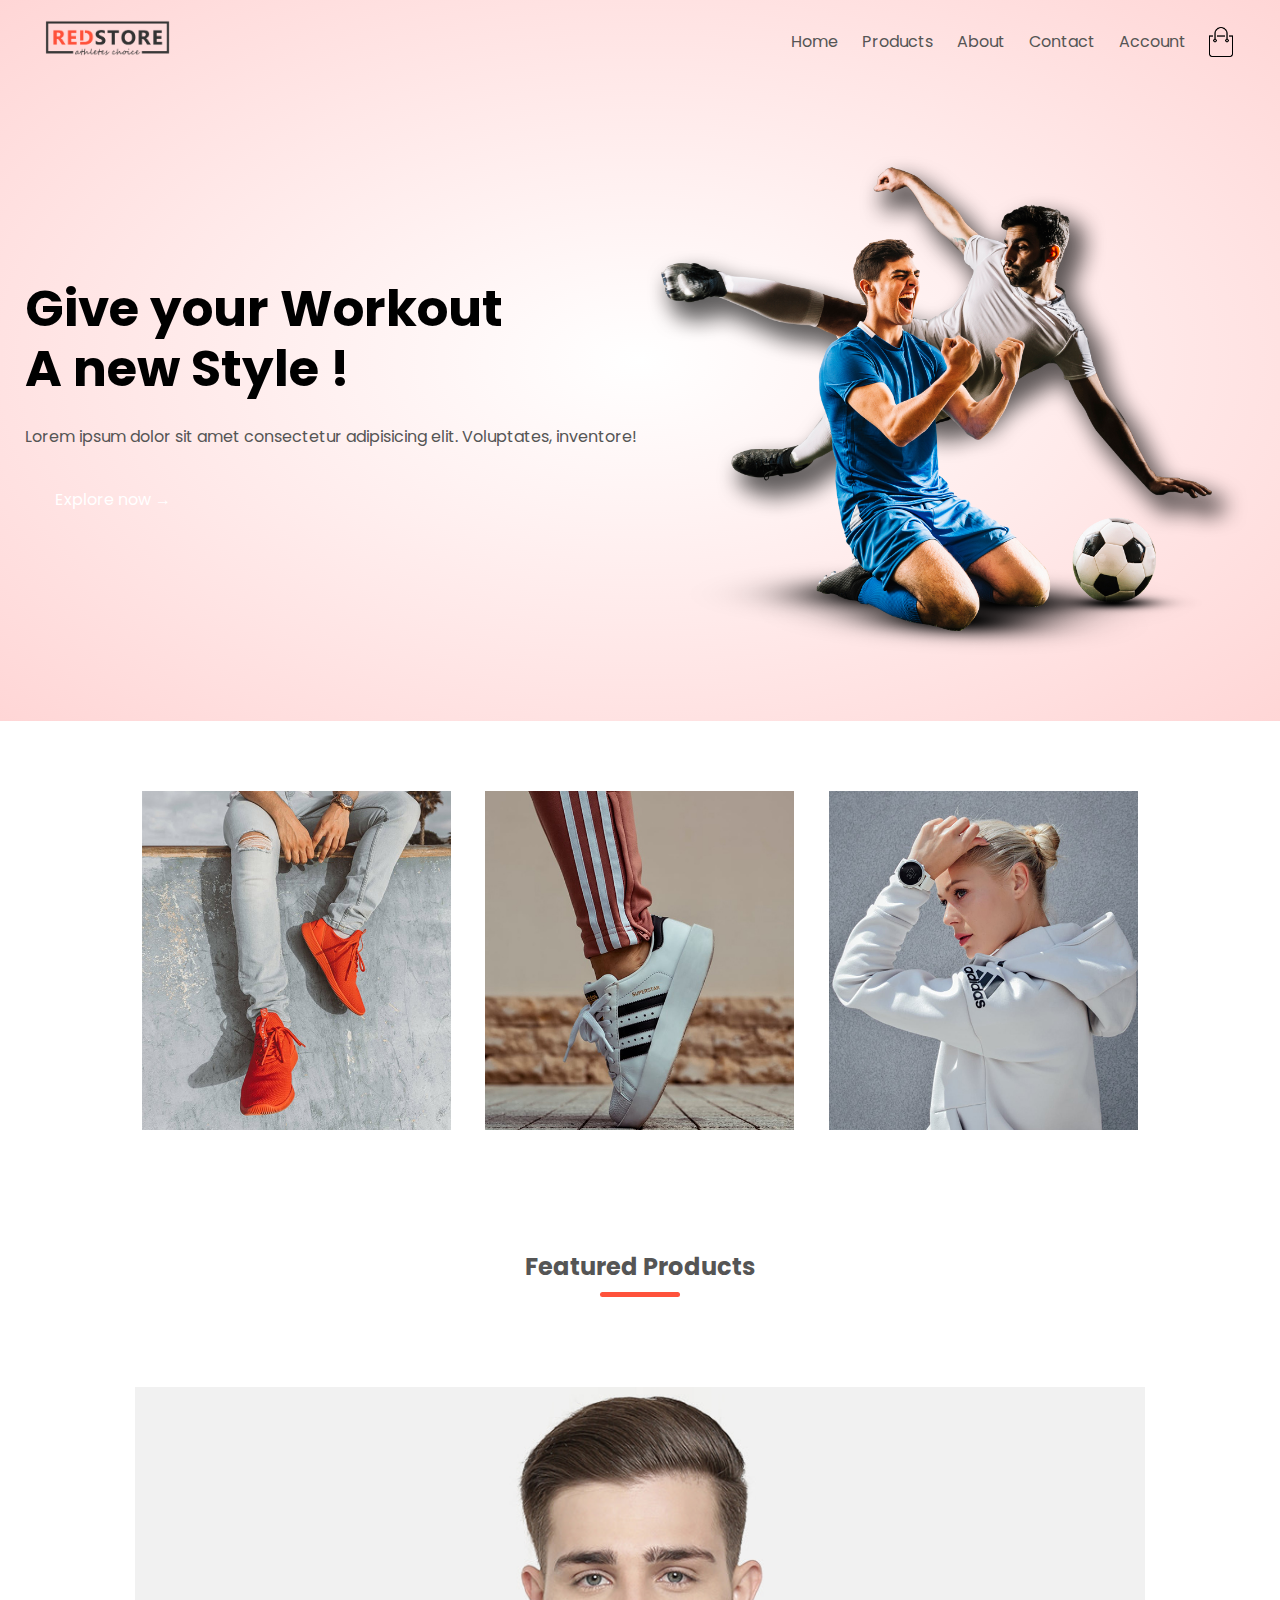
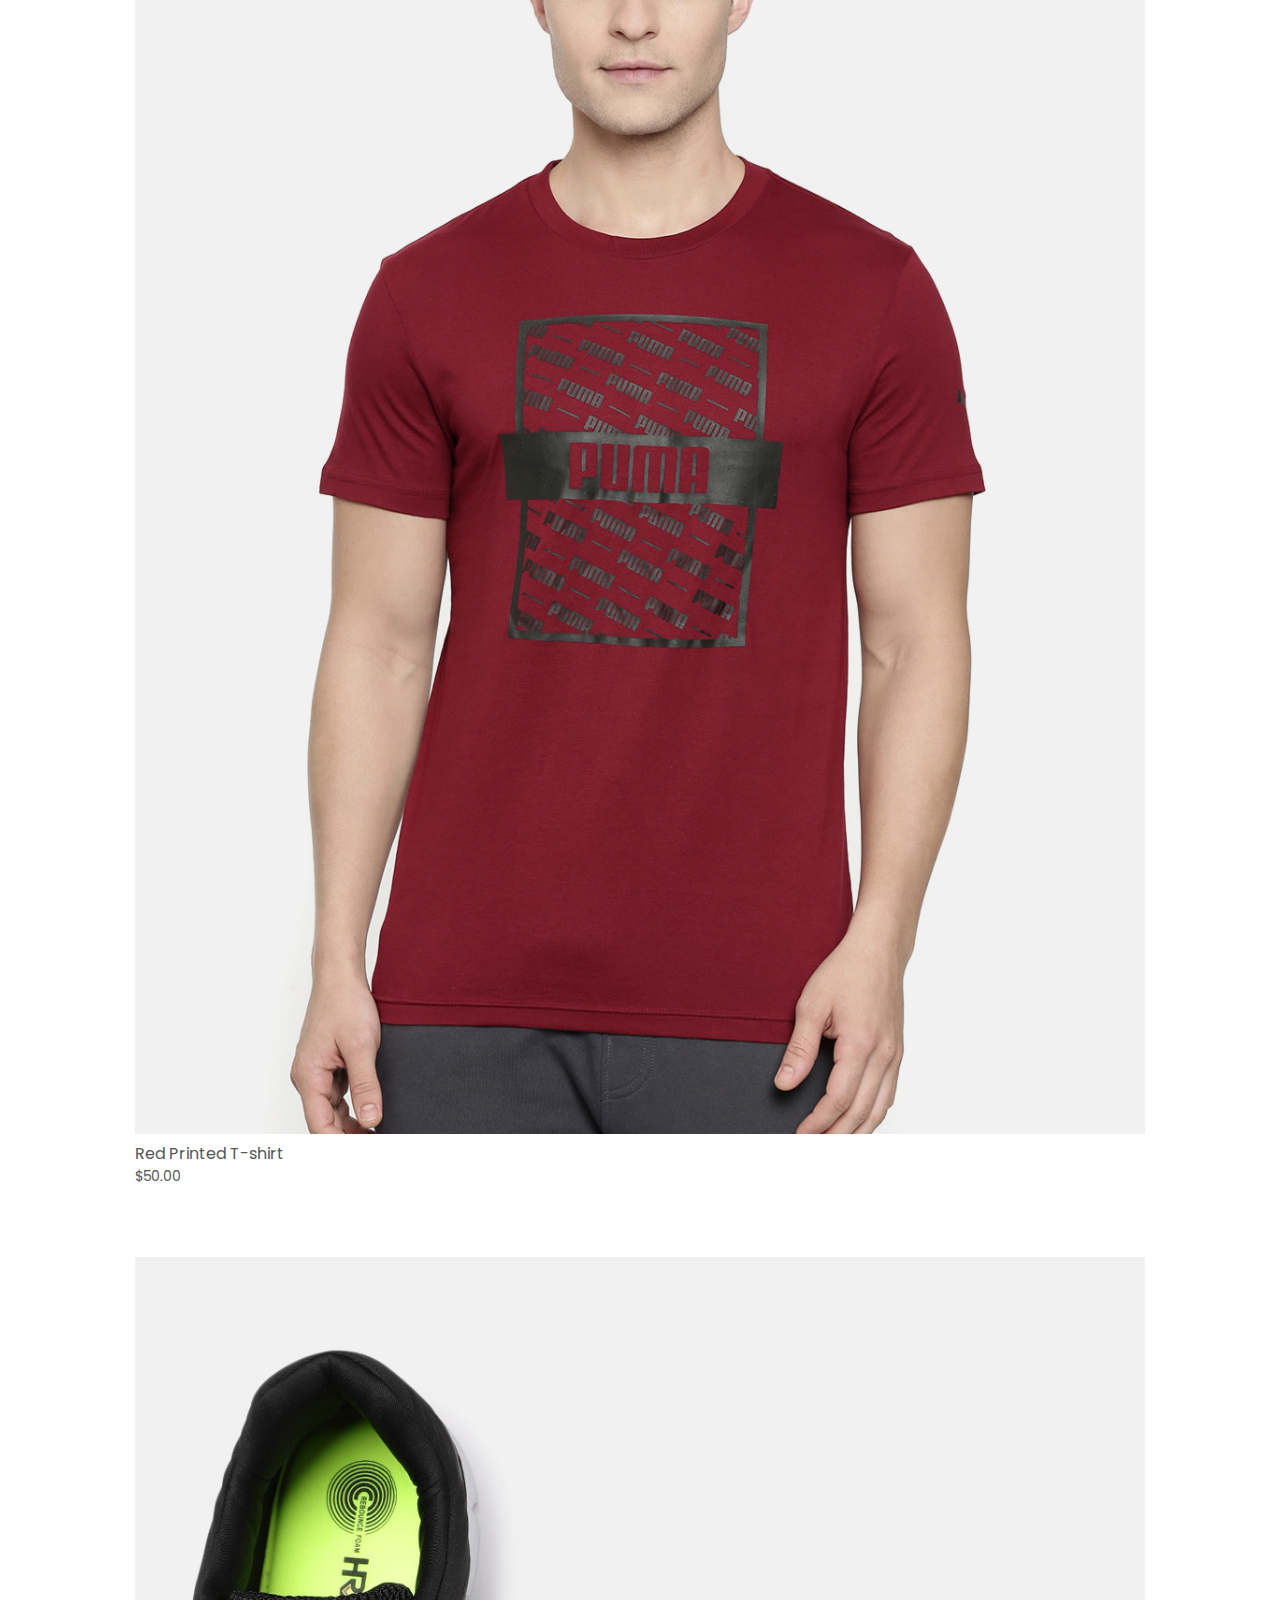
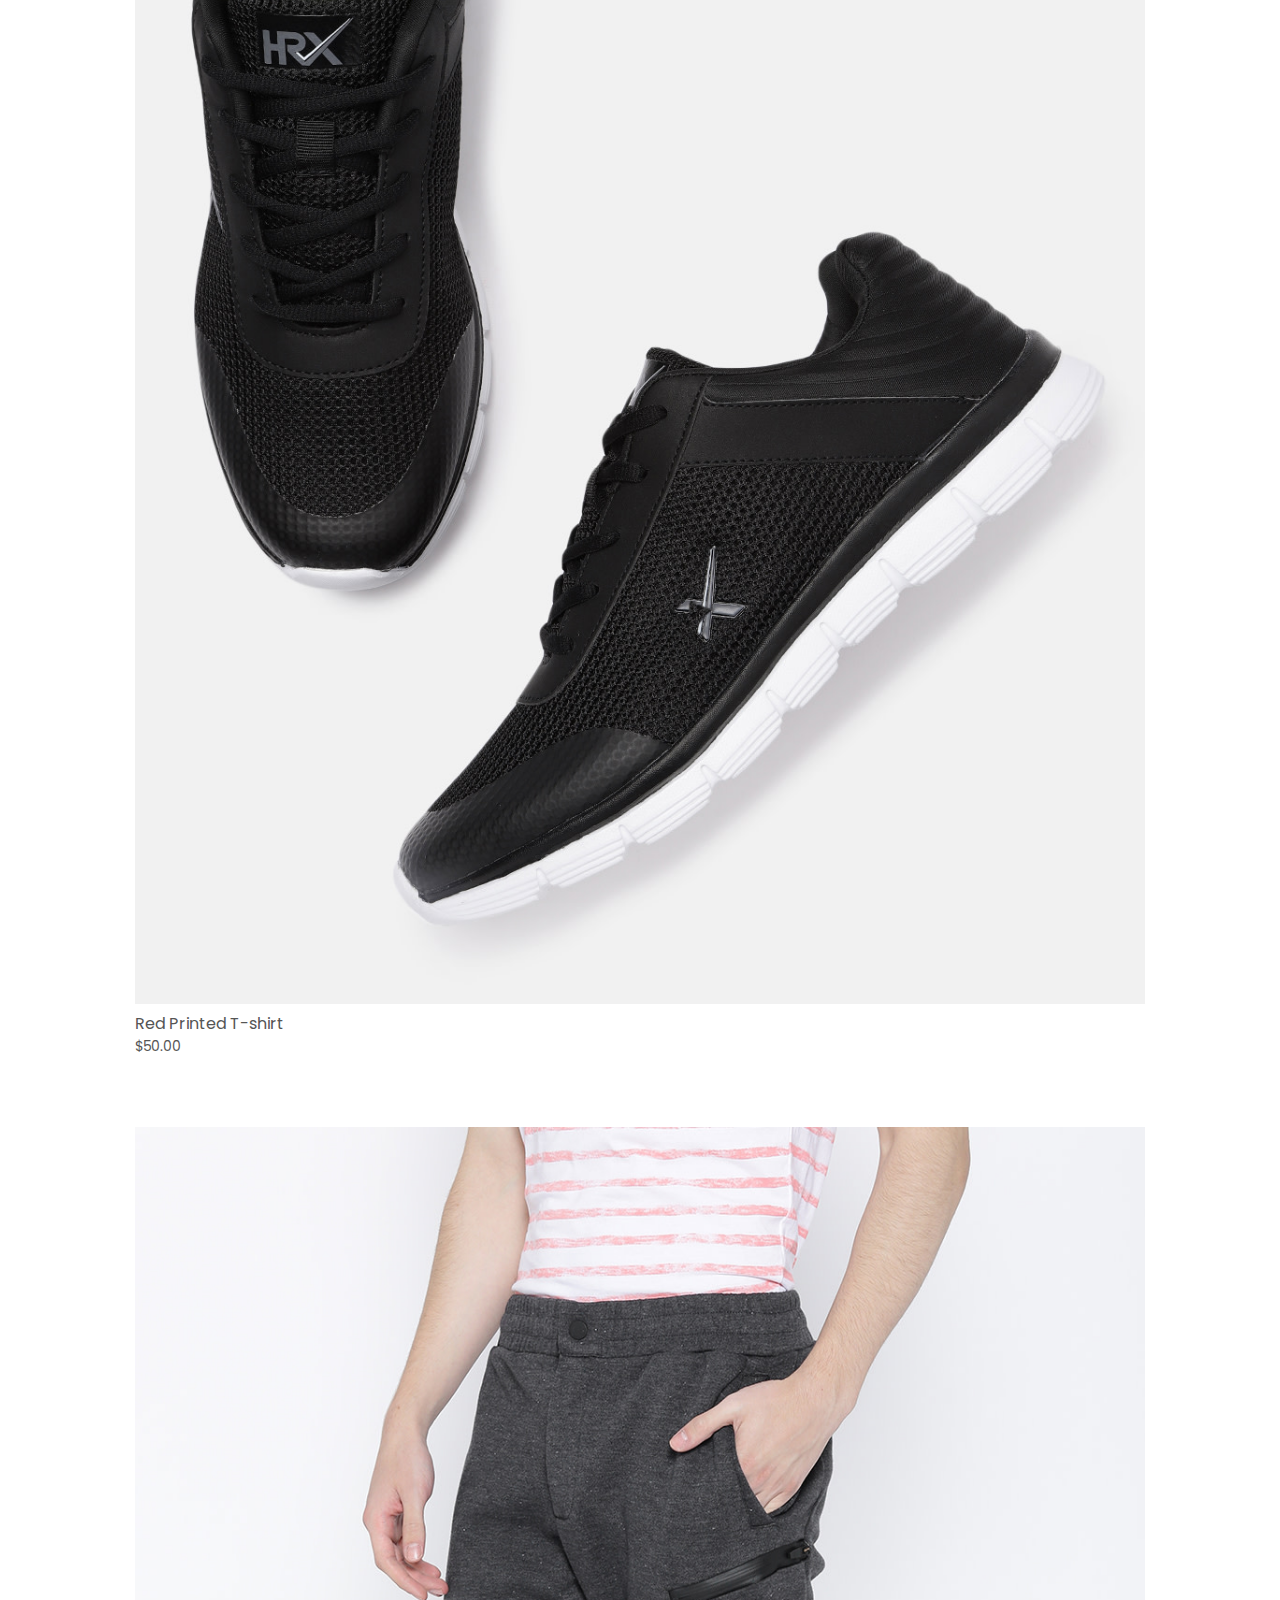
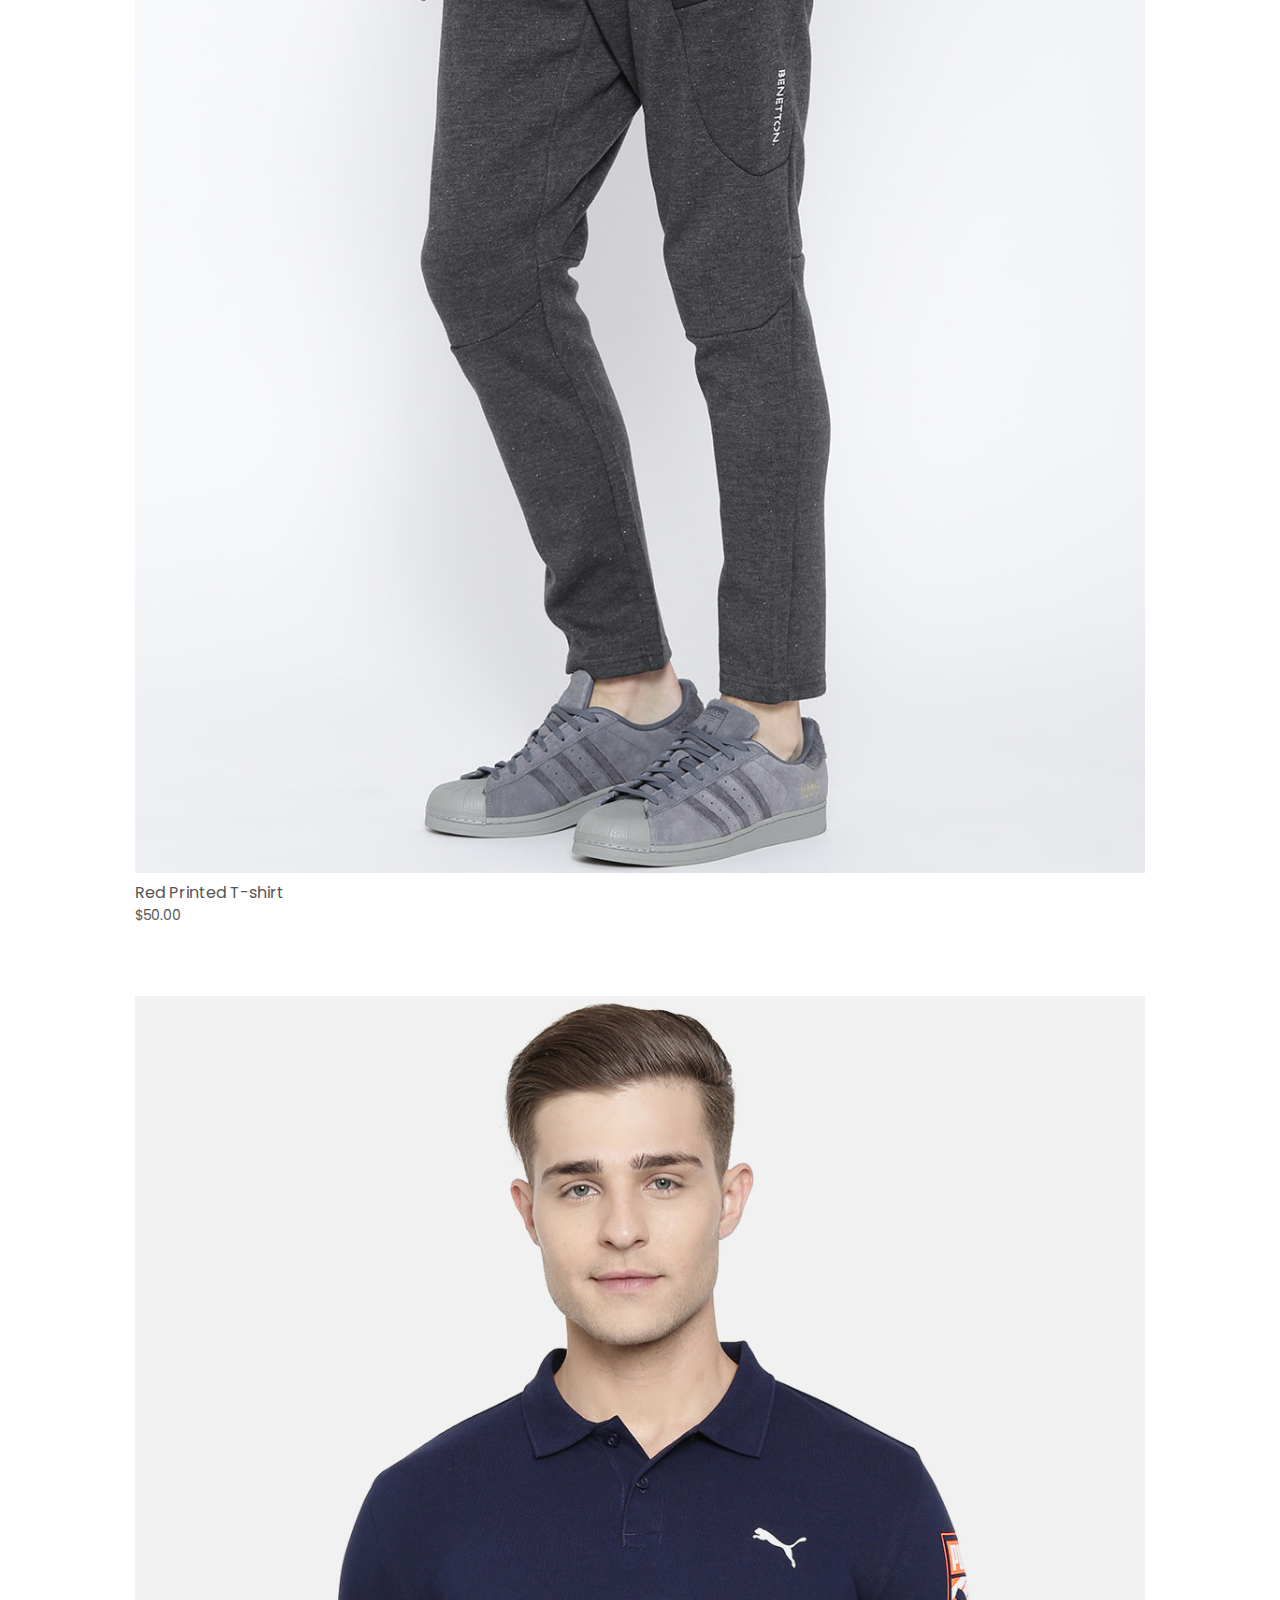
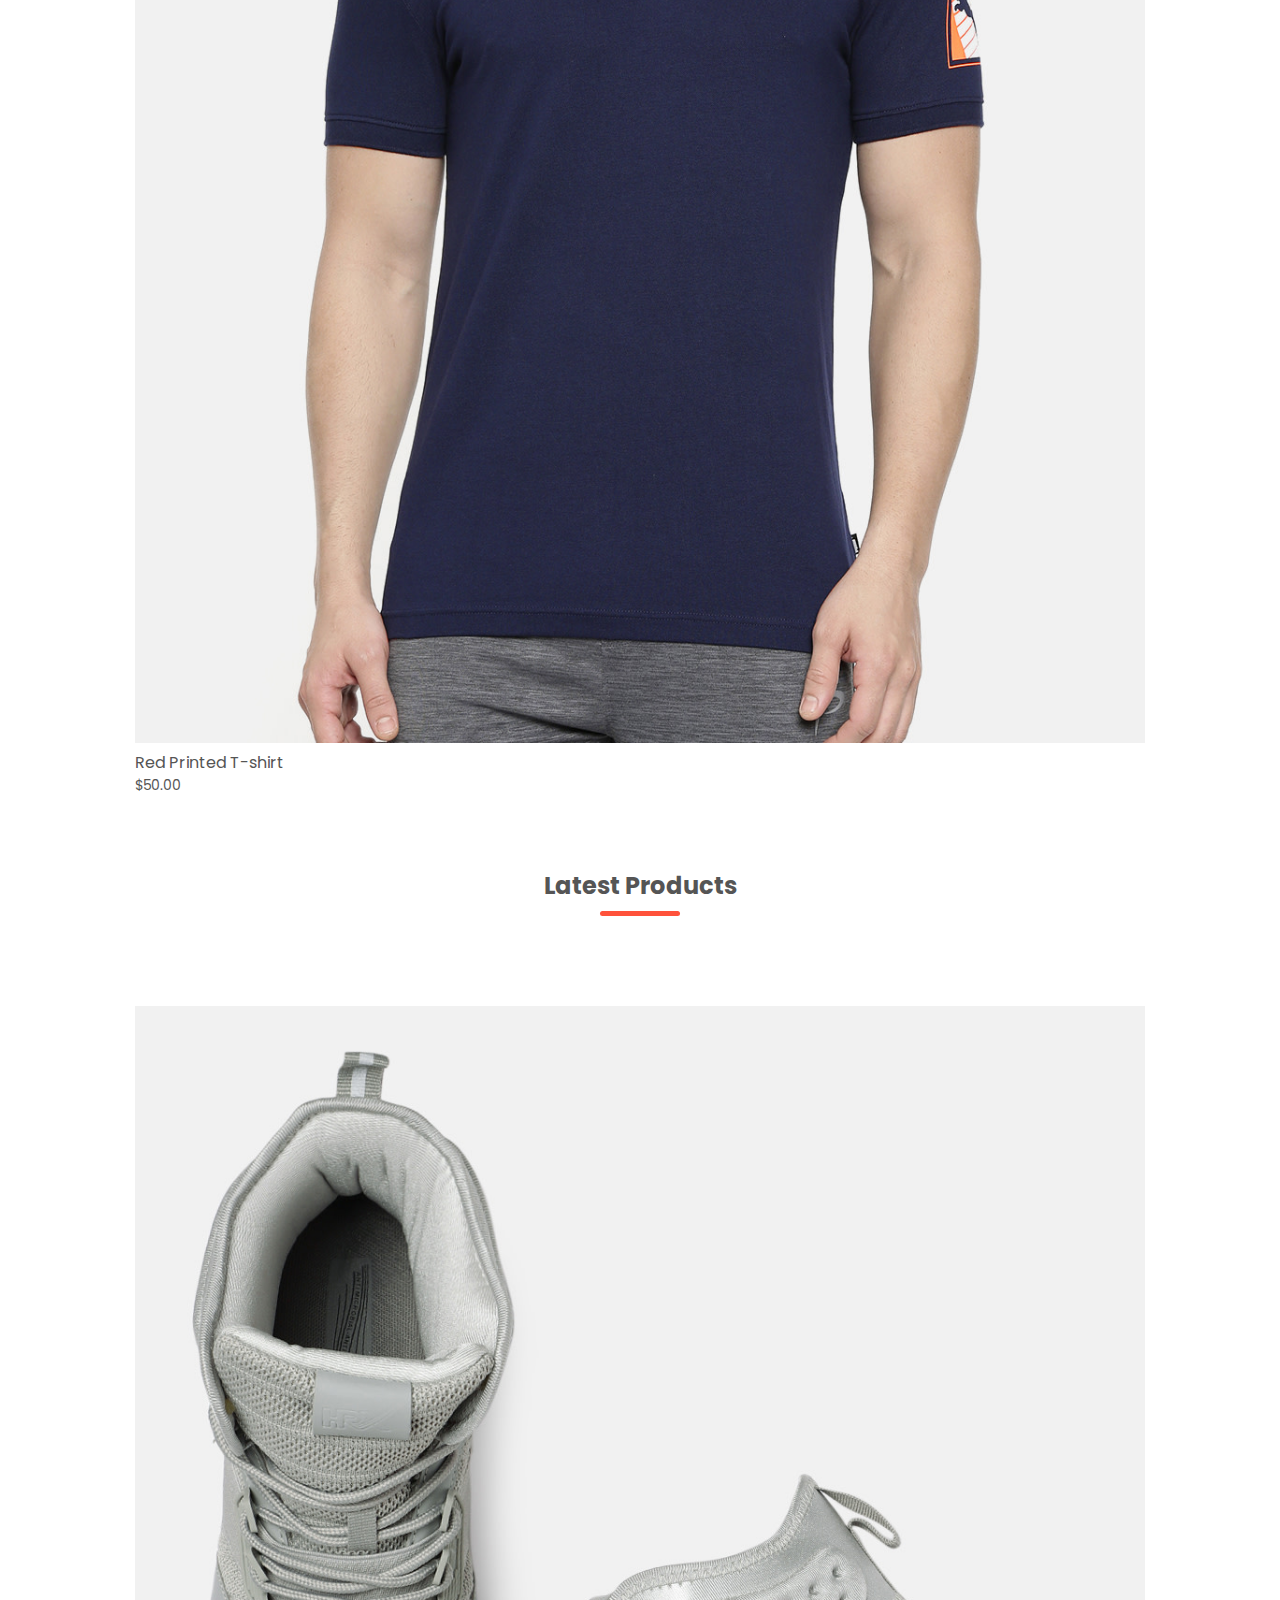
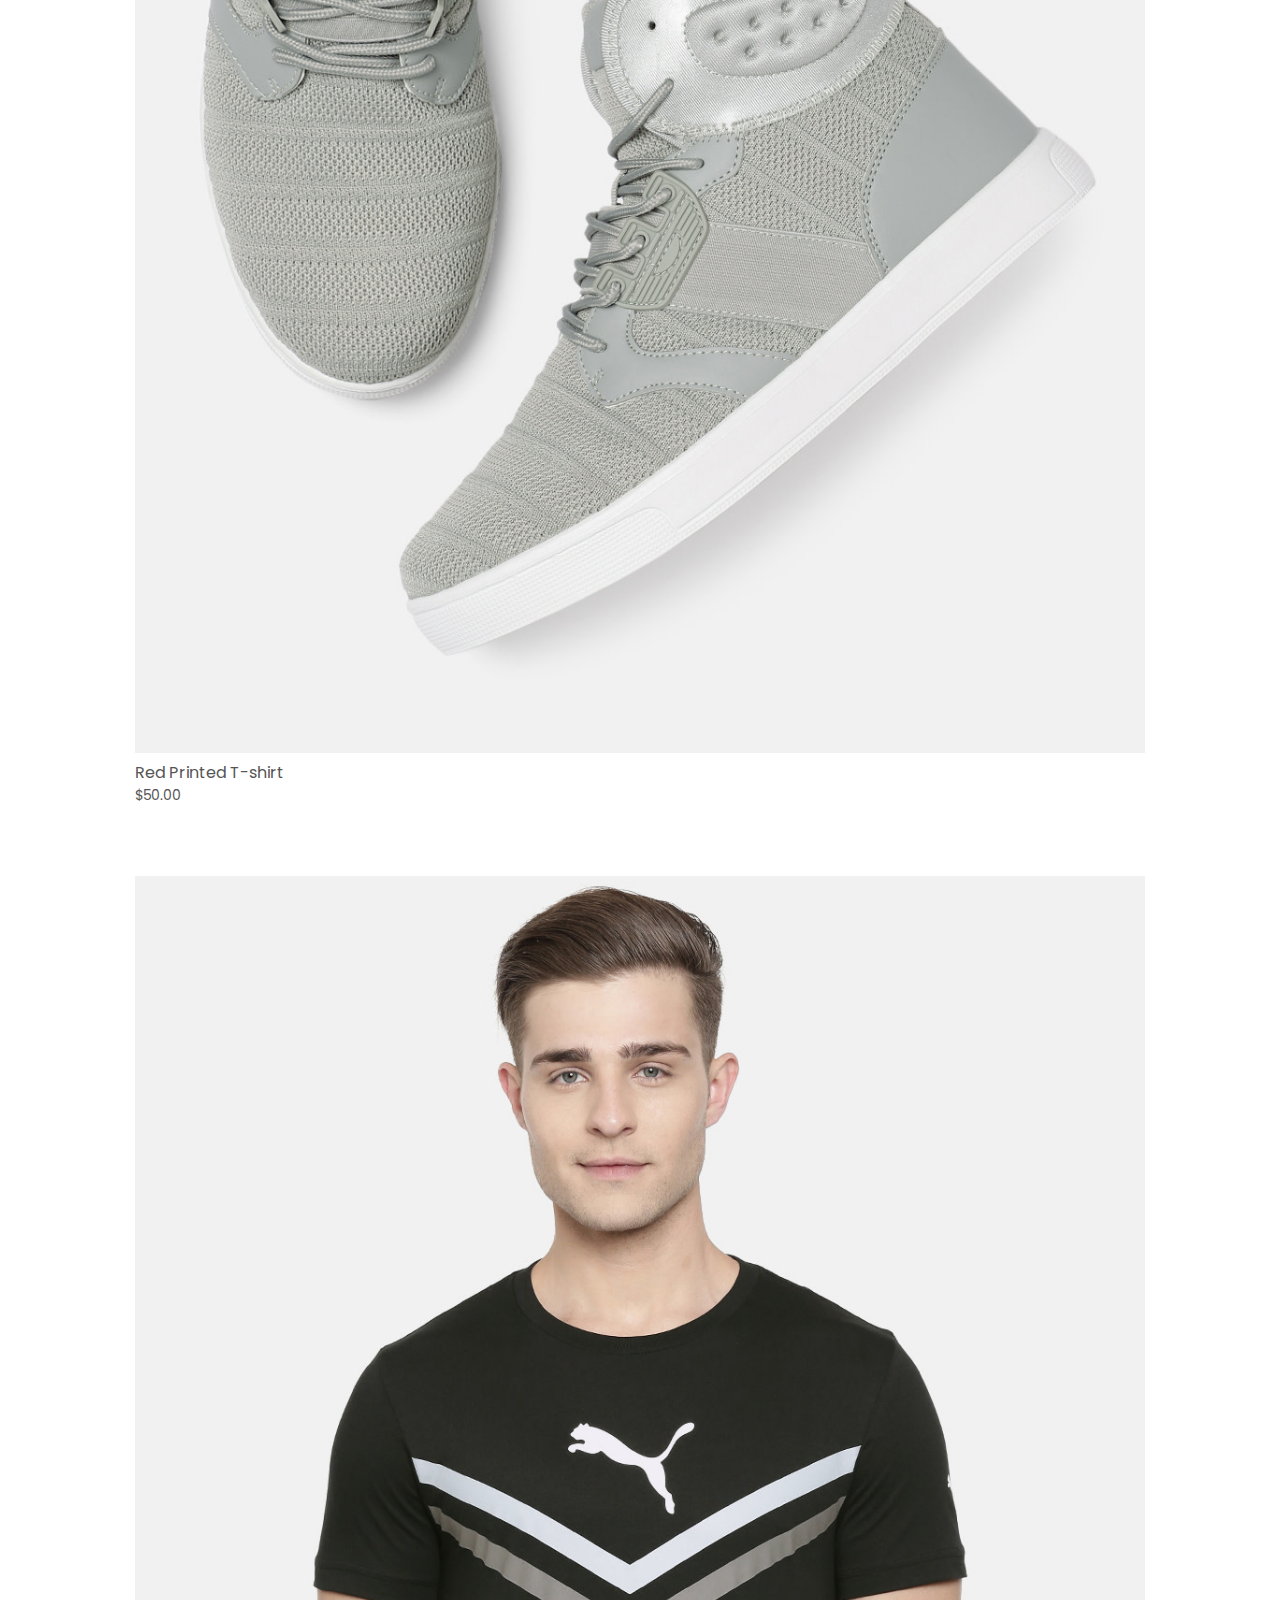
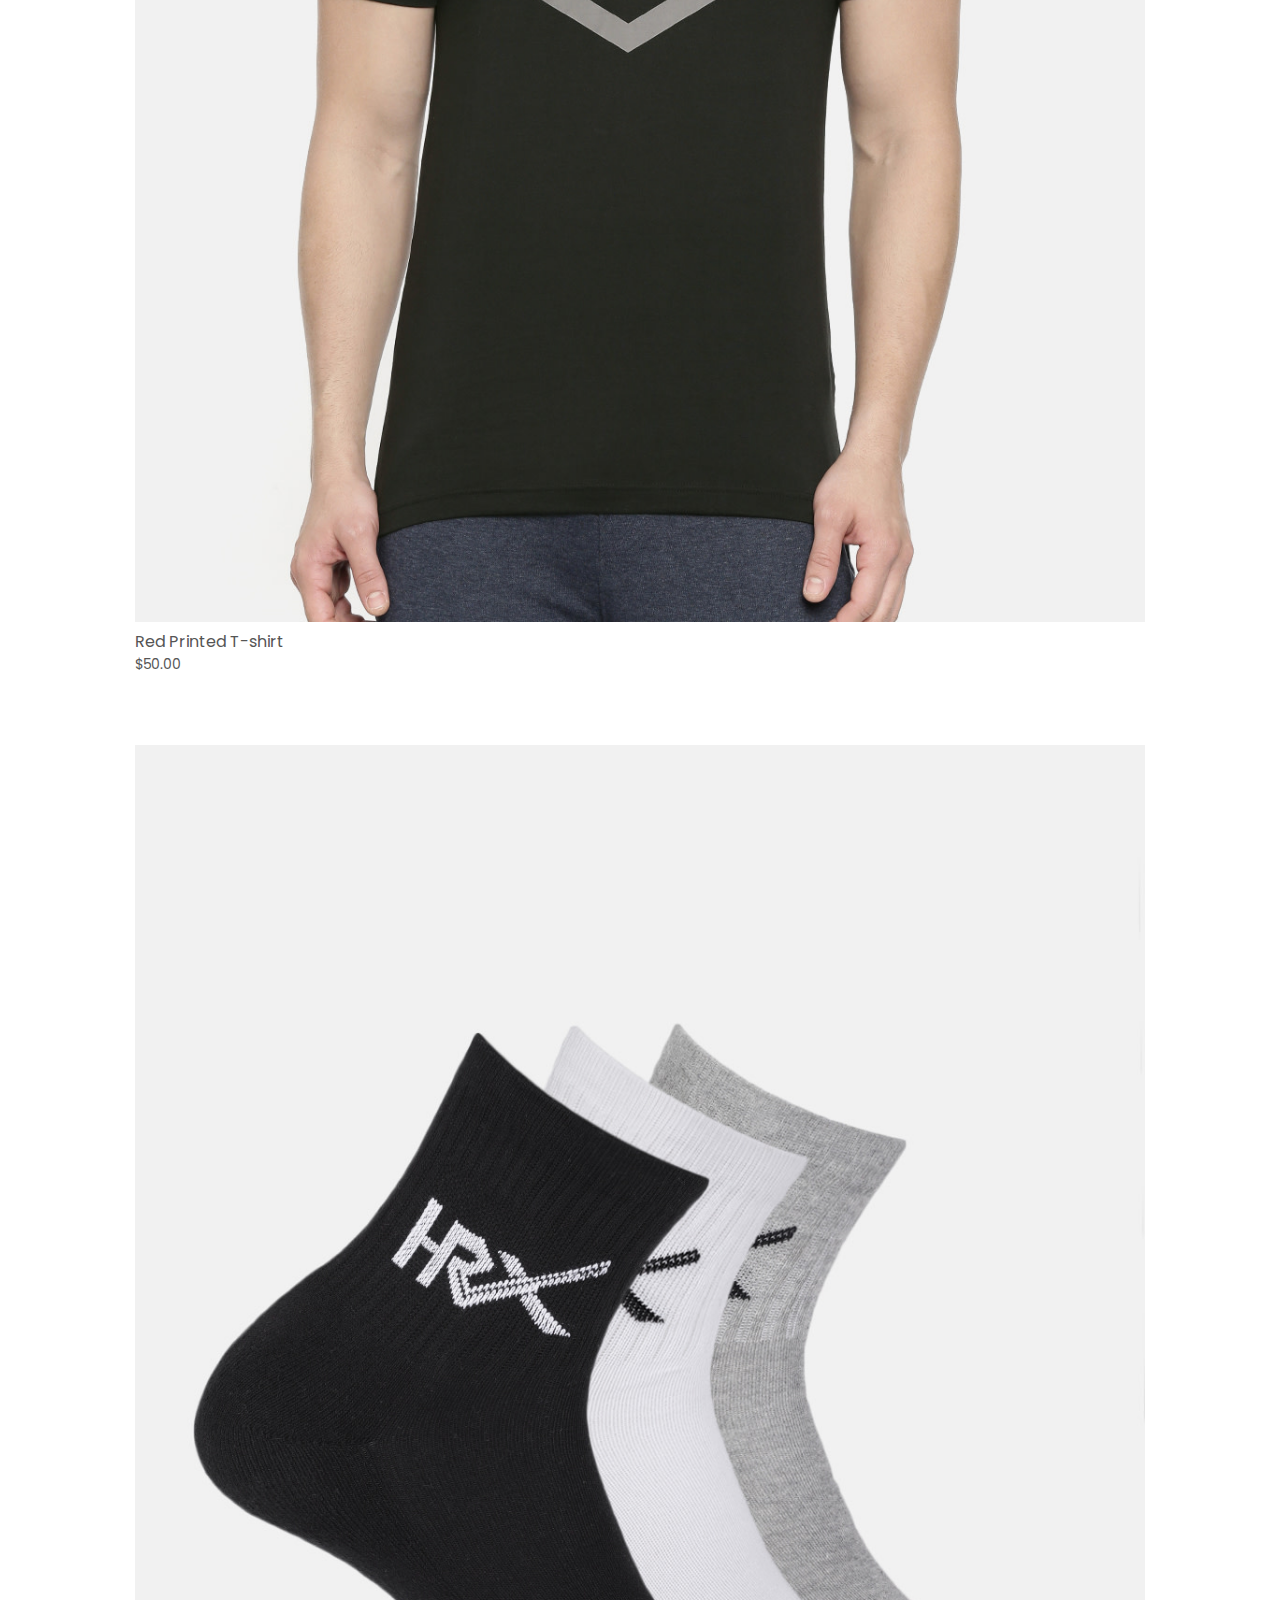
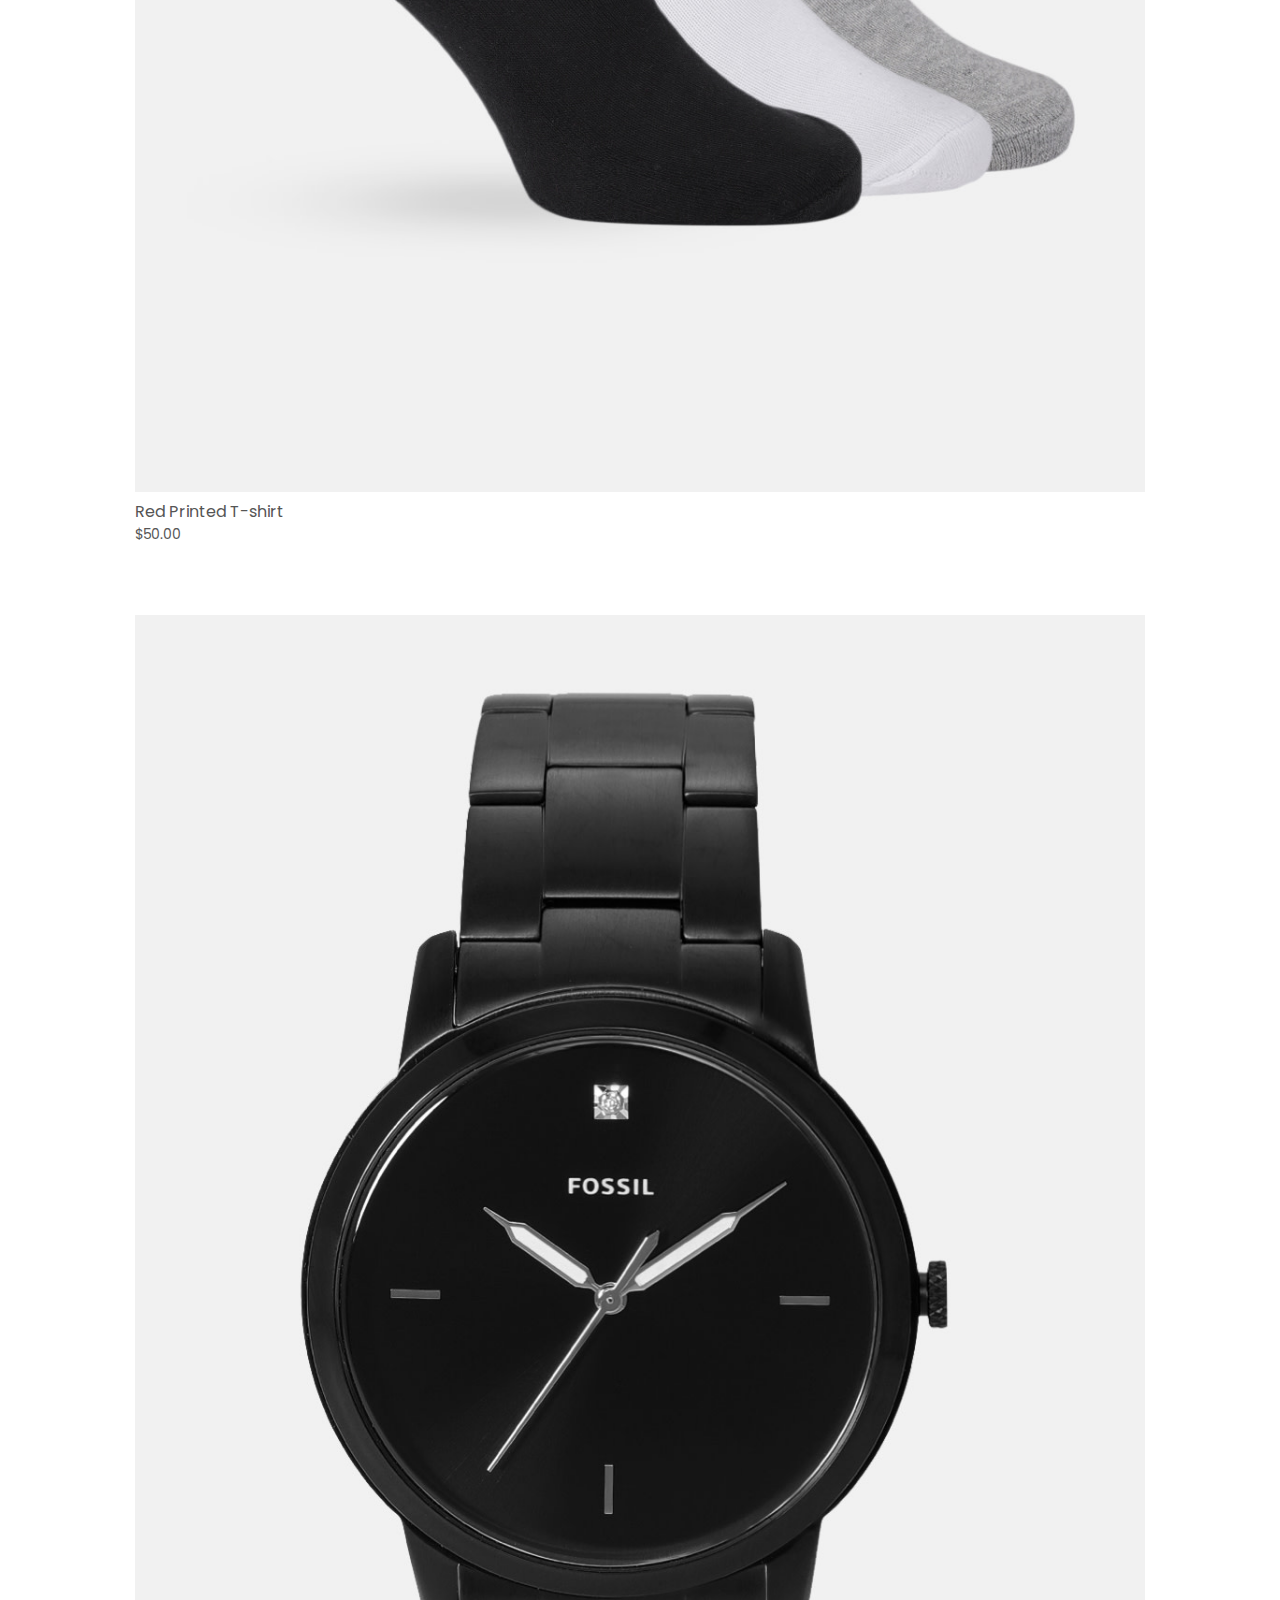
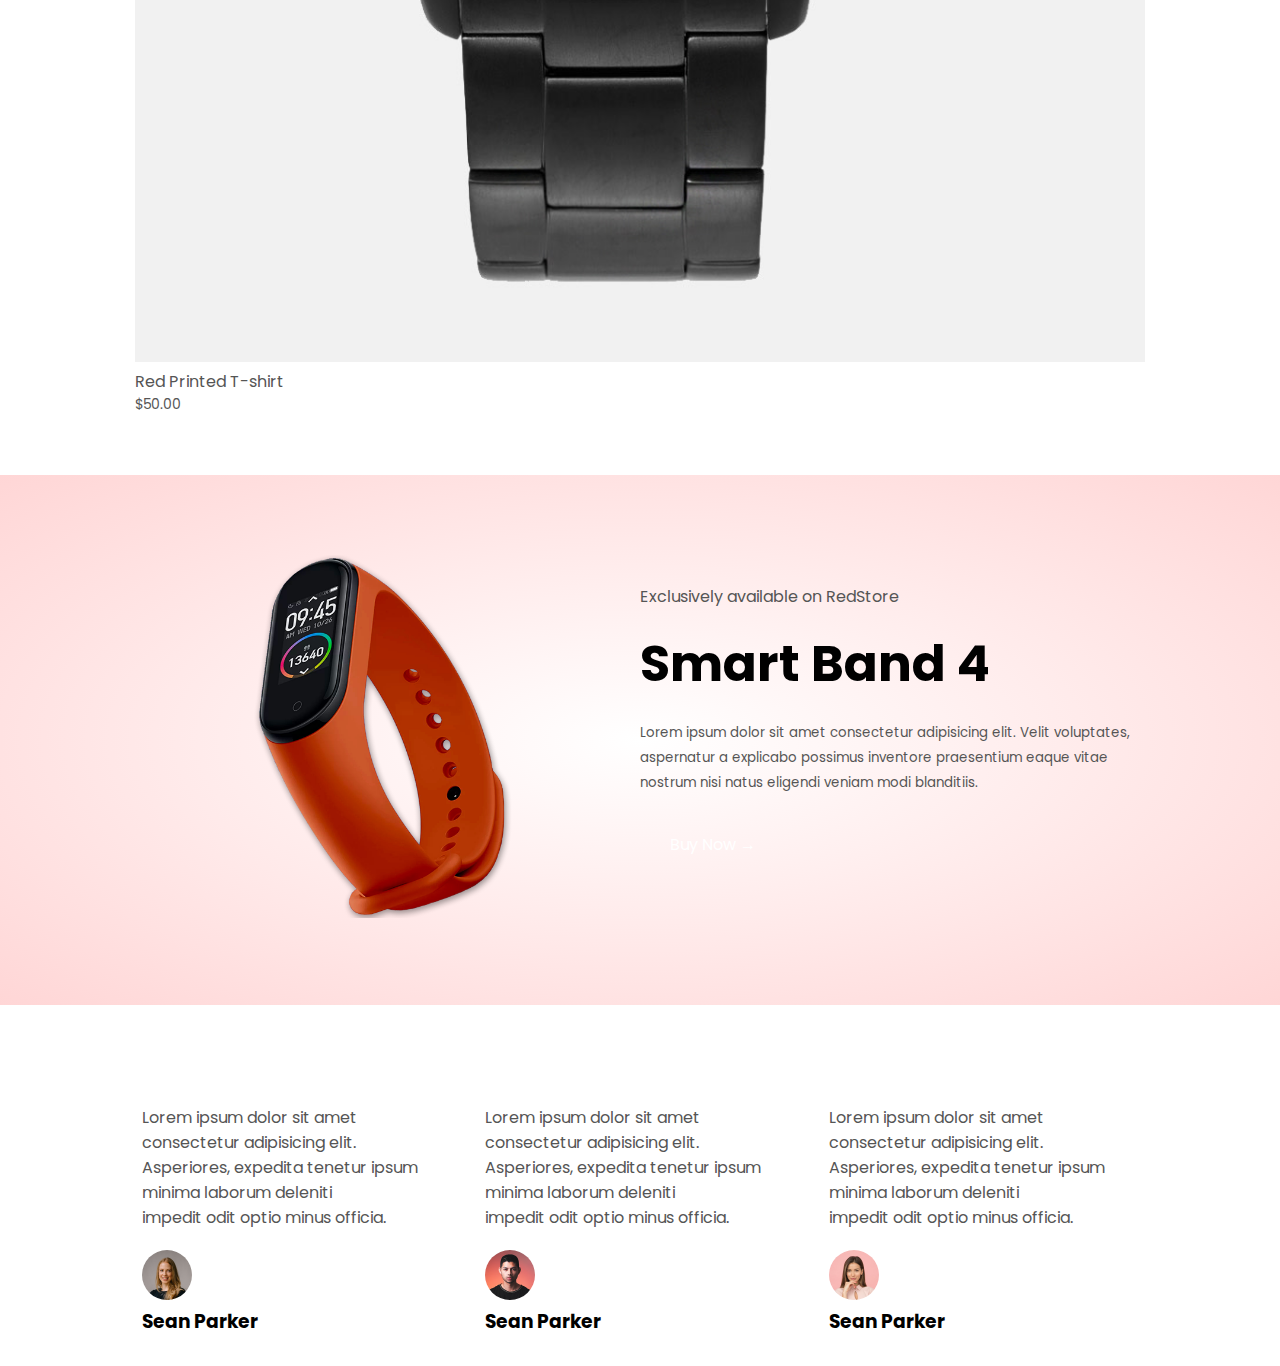
<file: index.html>
<!DOCTYPE html>
 <html lang="en">
 <head>
    <meta charset="UTF-8">
    <meta http-equiv="X-UA-Compatible" content="IE=edge">
    <meta name="viewport" content="width=device-width, initial-scale=1.0">
    <title>RedStore</title>
    <link rel="preconnect" href="https://fonts.googleapis.com">
    <link rel="preconnect" href="https://fonts.gstatic.com" crossorigin>
    <link href="https://fonts.googleapis.com/css2?family=Montserrat:wght@300&family=Poppins:wght@300;500;600;700&display=swap" rel="stylesheet">
   <link rel="https://cdn.jsdelivr.net/npm/@fortawesome/fontawesome-free@6.2.1/css/fontawesome.min.css">
    <link rel="stylesheet" href="style.css">
 </head>
 <body>
    <!-- header start -->
    <div class="header">
    <div class="container">
    <div class="navbar">
        <div class="logo">
            <img src="images/logo.png" width="125px">
        </div>
        <nav>
            <ul>
                <li><a href="">Home</a></li>
                <li><a href="">Products</a></li>
                <li><a href="">About</a></li>
                <li><a href="">Contact</a></li>
                <li><a href="">Account</a></li>
            </ul>
        </nav>
        <img src="images/cart.png" width="30px" height="30-x">
    </div>
    <div class="row">
        <div class="col-2">
     <h1>Give your Workout <br> A new Style !</h1>
     <p> Lorem ipsum dolor sit amet consectetur adipisicing elit. Voluptates, inventore!
     </p>
     <a href="" class="btn">Explore now &#8594;</a>
        </div>
        <div class="col-2">
            <img src="images/image1.png">
        </div>
    </div>
</div>
        </div>

        <!-- featured categories -->
  <div class="categories">
      <div class="small-container">
      <div class="row">
          <div class="cols-3">
              <img src="images/category-1.jpg" alt="">
        </div>
        <div class="cols-3">
            <img src="images/category-2.jpg" alt="">
        </div>
        <div class="cols-3">
            <img src="images/category-3.jpg" alt="">
        </div>
    </div>
  </div>

 </div>

 <!-- featured products -->
 <div class="small-container">
     <h2 class="title">Featured Products</h2>
     <div class="cols-4">
        <img src="images/product-1.jpg" alt="">
        <h4> Red Printed T-shirt</h4>

        <div class="rating">
            <i class="fa fa-star" aria-hidden="true"></i>
            <i class="fa fa-star" aria-hidden="true"></i>
            <i class="fa fa-star" aria-hidden="true"></i>
            <i class="fa fa-star" aria-hidden="true"></i>
            <i class="fa fa-star-o" aria-hidden="true"></i>
        </div>
        <p>$50.00</p>
     </div>
       
     <div class="cols-4">
        <img src="images/product-2.jpg" alt="">
        <h4> Red Printed T-shirt</h4>

        <div class="rating">
            <i class="fa fa-star" aria-hidden="true"></i>
            <i class="fa fa-star" aria-hidden="true"></i>
            <i class="fa fa-star" aria-hidden="true"></i>
            <i class="fa fa-star" aria-hidden="true"></i>
            <i class="fa fa-star-o" aria-hidden="true"></i>
        </div>
        <p>$50.00</p>
     </div>

     <div class="cols-4">
        <img src="images/product-3.jpg" alt="">
        <h4> Red Printed T-shirt</h4>

        <div class="rating">
            <i class="fa fa-star" aria-hidden="true"></i>
            <i class="fa fa-star" aria-hidden="true"></i>
            <i class="fa fa-star" aria-hidden="true"></i>
            <i class="fa fa-star" aria-hidden="true"></i>
            <i class="fa fa-star-o" aria-hidden="true"></i>
        </div>
        <p>$50.00</p>
     </div>

     <div class="cols-4">
        <img src="images/product-4.jpg" alt="">
        <h4> Red Printed T-shirt</h4>

        <div class="rating">
            <i class="fa fa-star" aria-hidden="true"></i>
            <i class="fa fa-star" aria-hidden="true"></i>
            <i class="fa fa-star" aria-hidden="true"></i>
            <i class="fa fa-star" aria-hidden="true"></i>
            <i class="fa fa-star-o" aria-hidden="true"></i>
        </div>
        <p>$50.00</p>
     </div>
  

     
        <h2 class="title">Latest Products</h2>
        <div class="cols-4">
           <img src="images/product-5.jpg" alt="">
           <h4> Red Printed T-shirt</h4>
   
           <div class="rating">
               <i class="fa fa-star" aria-hidden="true"></i>
               <i class="fa fa-star" aria-hidden="true"></i>
               <i class="fa fa-star" aria-hidden="true"></i>
               <i class="fa fa-star" aria-hidden="true"></i>
               <i class="fa fa-star-o" aria-hidden="true"></i>
           </div>
           <p>$50.00</p>
        </div>
          
        <div class="cols-4">
           <img src="images/product-6.jpg" alt="">
           <h4> Red Printed T-shirt</h4>
   
           <div class="rating">
               <i class="fa fa-star" aria-hidden="true"></i>
               <i class="fa fa-star" aria-hidden="true"></i>
               <i class="fa fa-star" aria-hidden="true"></i>
               <i class="fa fa-star" aria-hidden="true"></i>
               <i class="fa fa-star-o" aria-hidden="true"></i>
           </div>
           <p>$50.00</p>
        </div>
   
        <div class="cols-4">
           <img src="images/product-7.jpg" alt="">
           <h4> Red Printed T-shirt</h4>
   
           <div class="rating">
               <i class="fa fa-star" aria-hidden="true"></i>
               <i class="fa fa-star" aria-hidden="true"></i>
               <i class="fa fa-star" aria-hidden="true"></i>
               <i class="fa fa-star" aria-hidden="true"></i>
               <i class="fa fa-star-o" aria-hidden="true"></i>
           </div>
           <p>$50.00</p>
        </div>
   
        <div class="cols-4">
           <img src="images/product-8.jpg" alt="">
           <h4> Red Printed T-shirt</h4>
   
           <div class="rating">
               <i class="fa fa-star" aria-hidden="true"></i>
               <i class="fa fa-star" aria-hidden="true"></i>
               <i class="fa fa-star" aria-hidden="true"></i>
               <i class="fa fa-star" aria-hidden="true"></i>
               <i class="fa fa-star-o" aria-hidden="true"></i>
           </div>
           <p>$50.00</p>
        </div>
   
    </div>
   
 </div>

    <!-- offer -->

    <div class="offer">
        <div class="small-container">
            <div class="row">
                <div class="col-2">
                    <img src="images/exclusive.png" alt="" class="offer-img">
                </div>
                <div class="col-2">
                    <p>Exclusively available on RedStore</p>
                    <h1> Smart Band 4</h1>
                    <small>Lorem ipsum dolor sit amet consectetur adipisicing elit. Velit voluptates,<br> aspernatur a explicabo possimus inventore praesentium eaque vitae nostrum nisi natus eligendi veniam modi blanditiis.</small>
                      <br>   <a href="" class="btn">Buy Now &#8594;</a>
                </div>
            </div>
        </div>
    </div>


    <!-- testimonials -->
                <div class="testimonials">
                    <div class="small-container">
                        <div class="row">
                          <div class="cols-3">
                            <i class="fa fa-quote-left"></i>
                            <p>Lorem ipsum dolor sit amet consectetur adipisicing elit. <br> Asperiores, expedita tenetur ipsum minima laborum deleniti<br> impedit odit optio minus officia.</p>
                            <div class="rating">
                                <i class="fa fa-star" aria-hidden="true"></i>
                                <i class="fa fa-star" aria-hidden="true"></i>
                                <i class="fa fa-star" aria-hidden="true"></i>
                                <i class="fa fa-star" aria-hidden="true"></i>
                                <i class="fa fa-star-o" aria-hidden="true"></i>
                            </div>
                             <img src="images/user-1.png" alt="">
                             <h3>Sean Parker</h3>
                        </div>
                        <div class="cols-3">
                            <i class="fa fa-quote-left"></i>
                            <p>Lorem ipsum dolor sit amet consectetur adipisicing elit. <br> Asperiores, expedita tenetur ipsum minima laborum deleniti<br> impedit odit optio minus officia.</p>
                            <div class="rating">
                                <i class="fa fa-star" aria-hidden="true"></i>
                                <i class="fa fa-star" aria-hidden="true"></i>
                                <i class="fa fa-star" aria-hidden="true"></i>
                                <i class="fa fa-star" aria-hidden="true"></i>
                                <i class="fa fa-star-o" aria-hidden="true"></i>
                            </div>
                             <img src="images/user-2.png" alt="">
                             <h3>Sean Parker</h3>
                        </div>
                        <div class="cols-3">
                            <i class="fa fa-quote-left"></i>
                            <p>Lorem ipsum dolor sit amet consectetur adipisicing elit. <br> Asperiores, expedita tenetur ipsum minima laborum deleniti<br> impedit odit optio minus officia.</p>
                            <div class="rating">
                                <i class="fa fa-star" aria-hidden="true"></i>
                                <i class="fa fa-star" aria-hidden="true"></i>
                                <i class="fa fa-star" aria-hidden="true"></i>
                                <i class="fa fa-star" aria-hidden="true"></i>
                                <i class="fa fa-star-o" aria-hidden="true"></i>
                            </div>
                             <img src="images/user-3.png" alt="">
                             <h3>Sean Parker</h3>
                        </div>
                        </div>
                    </div>
                </div>
    </body>
 </html>
</file>
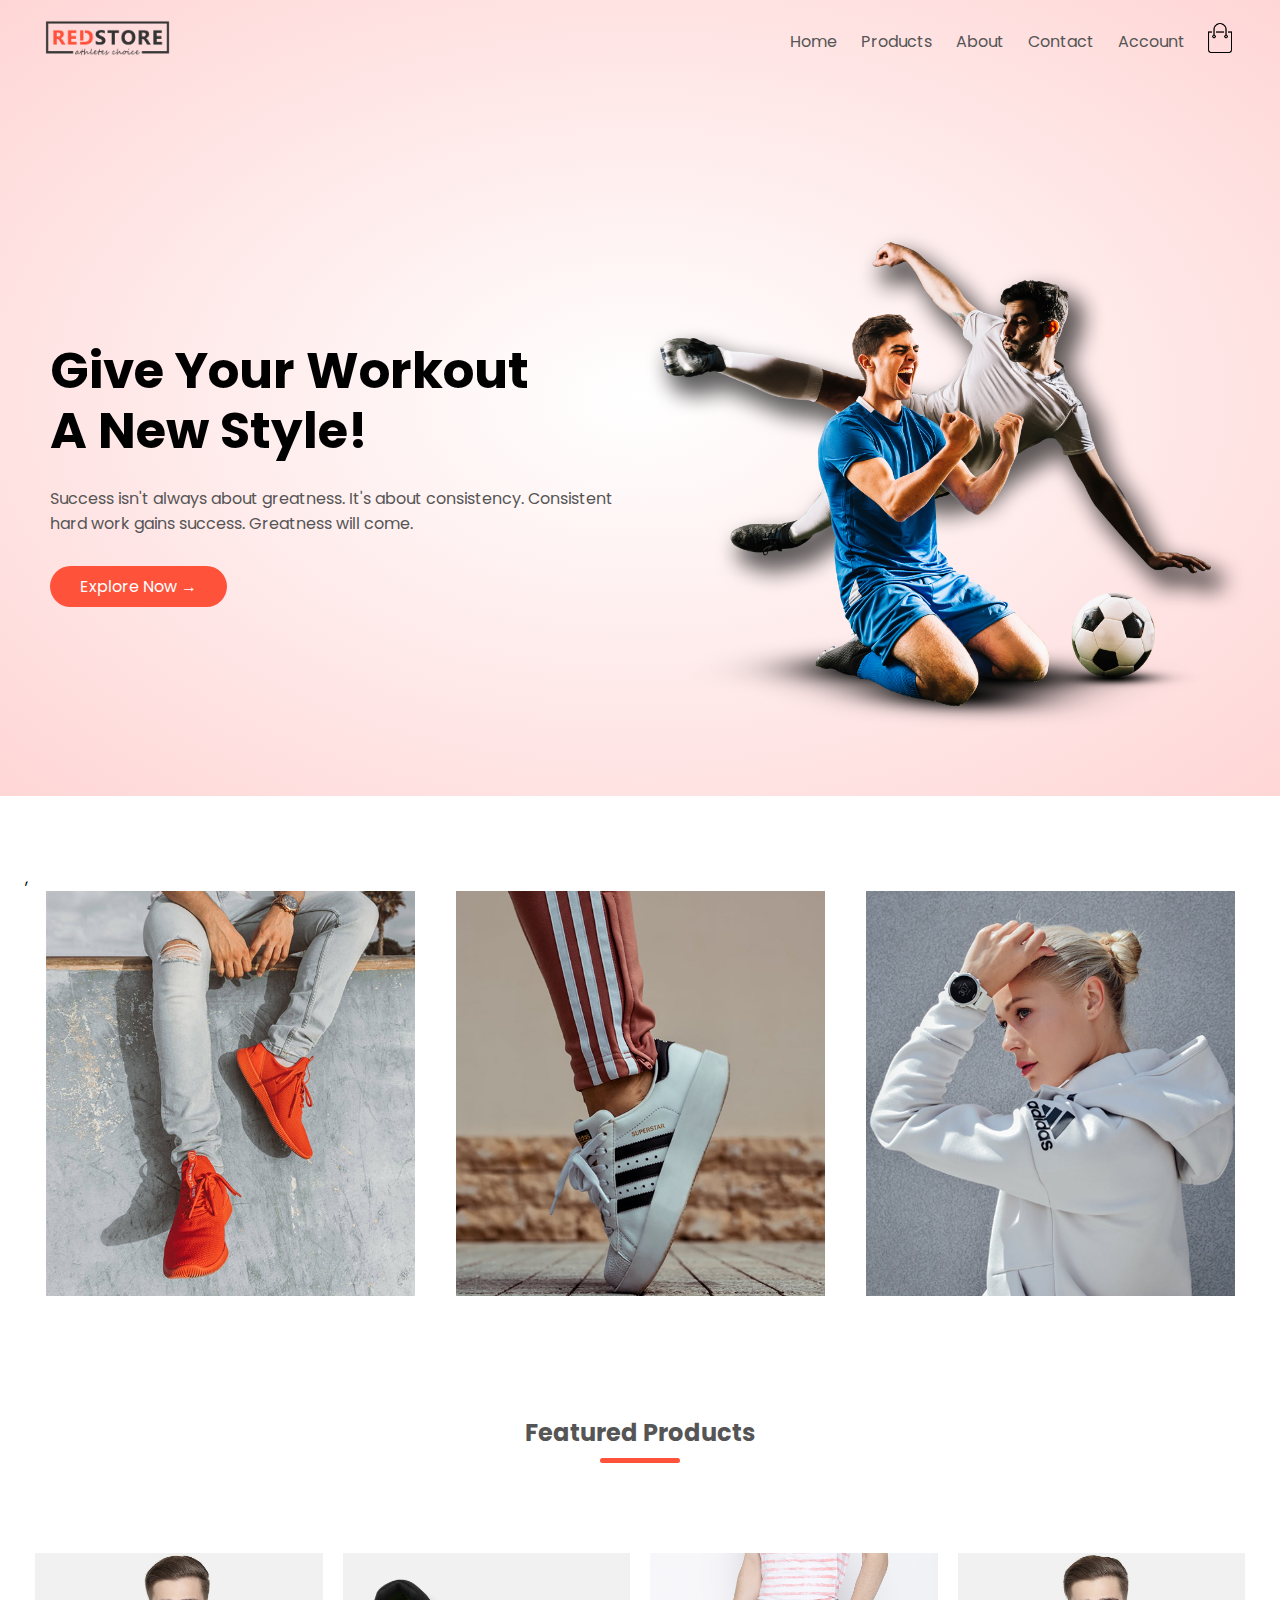
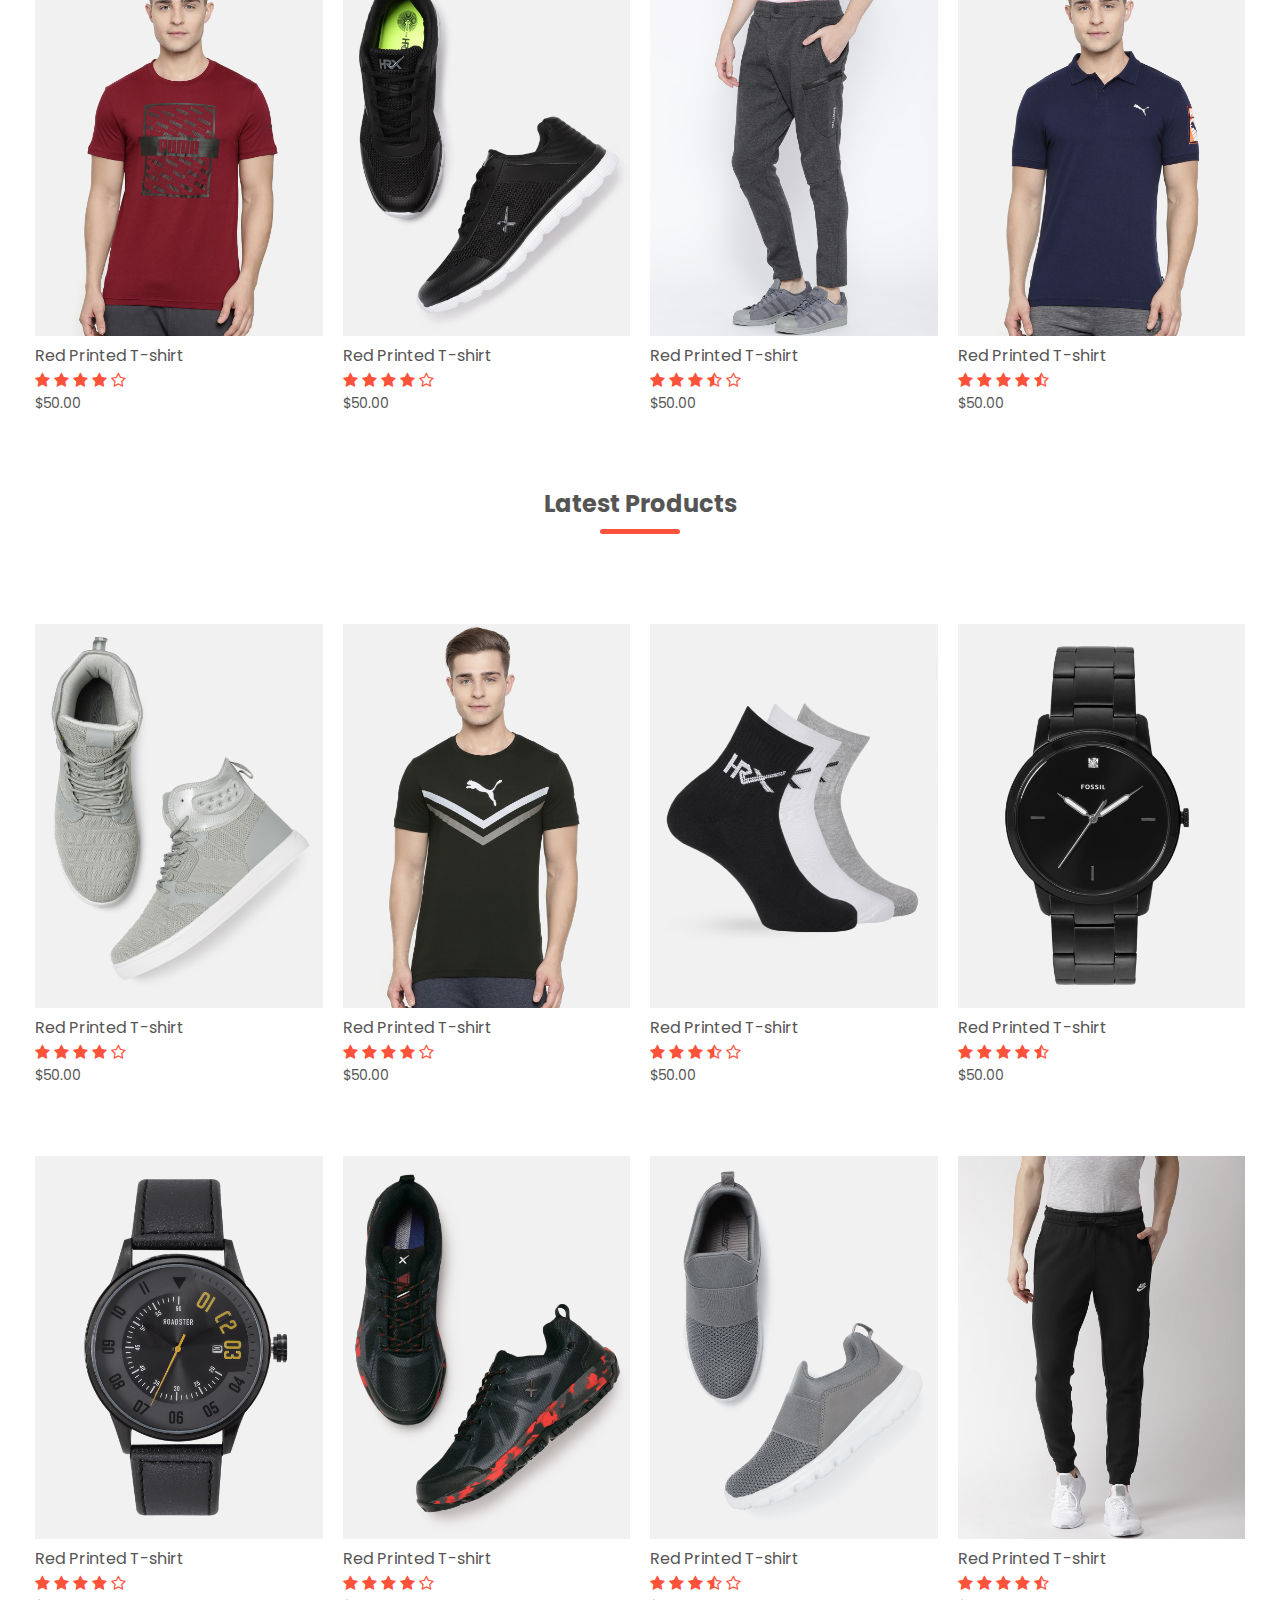
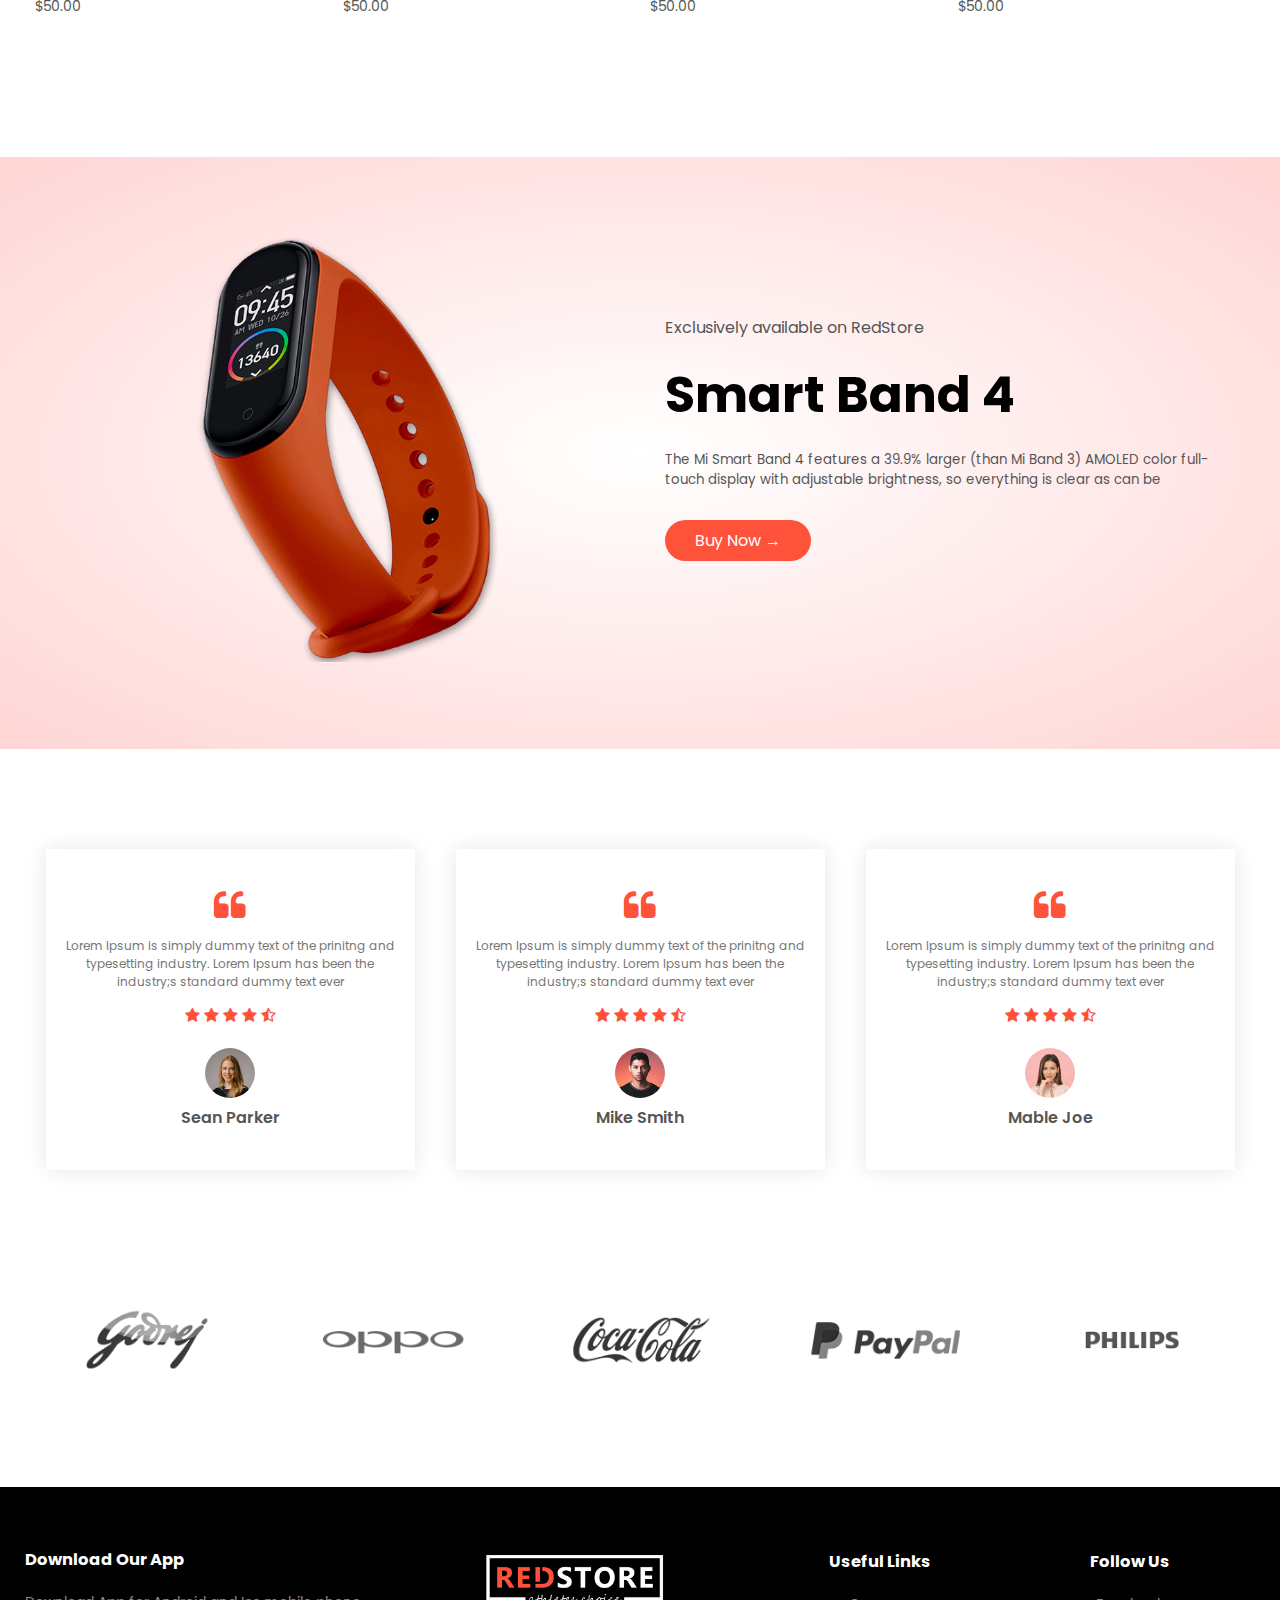
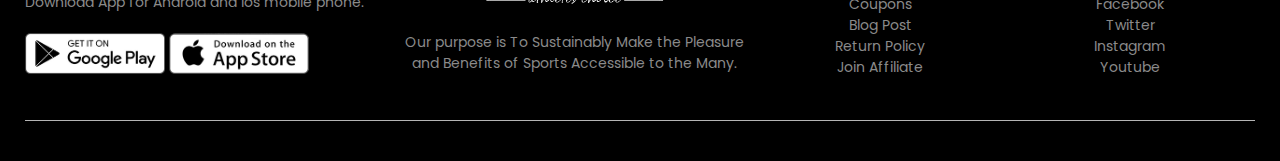
<file: v/index.html>
<!DOCTYPE html>
<html lang = "en">

    <head>
        <meta charset="UTF-8">
        <meta name="viewport" content="width=device-width, initial-scale=1.0"><!--we have added this view port tag and set initial scale to 1 so that our side shoudl be adjustable according to different devices especially for mobile devices-->
        <title>RedStore  </title>
        <link rel="stylesheet" href="CSS/style.css"> 
        <link href="https://fonts.googleapis.com/css2?family=Poppins:wght@200;300;400;500;600;700&display=swap" rel="stylesheet"><!--poppins font from google fonts website then select popping select some types and then embed-->
        <link rel="stylesheet" href="https://stackpath.bootstrapcdn.com/font-awesome/4.7.0/css/font-awesome.min.css"><!--link to connect to font awesome 4 to use different icons, just type font awesome 4 cdn and click on first link and copy the url and past it here with rel="stylesheet"-->
    </head>

    <body>

        <!--making header-->
    <div class="header">
        <div class="container">

            <!--making navigation bar consist of logo and menu links-->
            <div class="navbar">
                <div class="logo">
                    <a href="index.html"><img src="images/logo.png" alt="RedStore logo" width=125px></a>
                </div>
    
                <!--menu-->
                 <nav> 
                    <ul id="MenuItems"><!--use this id in js-->                   
                        <li><a href="index.html">Home</a></li>
                        <li><a href="Products.html">Products</a></li>
                        <li><a href="">About</a></li>
                        <li><a href="">Contact</a></li>
                        <li><a href="account.html">Account</a></li>
                    </ul>
                </nav>
                <a href="cart.html"><img src="images/cart.png" alt="cart" width=30px height=30px></a><!--adding cart image in navigation section -->
                <img src="images/menu.png" class="menu-icon" onclick="menutoggle()"><!--this is the menu icon which  will be displayed on smaller screens with 3 lines, and when we click on it, it will open upside down or like dropdown menu, to open like this we have pass one menutoggle function to it which we have written in the end in js-->
            </div>

        
            <!--making another section in header class container-->
            <div class="row">

                <!--dividing this section into 2 columns-->
                <!--1st column for heading button and text-->
                <div class="col-2">
                    <h1>Give Your Workout<br>A New Style!</h1>
                    <p>Success isn't always about greatness. It's about consistency.
                    Consistent <br>hard work gains success. Greatness will come.
                    </p>
                    <a href="" class="btn">Explore Now &#8594;</a><!--where &#8594 is the code of arrow icon in explore now button-->
                </div>

                <!--2nd for image-->
                <div class="col-2">
                    <img src="images/image1.png" alt="header image">
                </div>

            </div>
        </div>
    </div>

    <!--Featured categories-->
    <!--categores class to edit whole section, then small container class to edit whole row, then row class to edit area surrounding images, then col-3 class to edit col of each image then col-3 img used in css to edit image -->
    <div class="categories">

        <!--we will create 3 column for 3 images at a time in single row like we did above by making 2 columns-->

        <!--small container class contains row which consist of whole columns sections then col-3 which consist of col of images-->
        <div class="small container">,<!--container class to edit images section-->
            <div class="row">

                <!--3 columns for 3 images-->
                <div class="col-3">
                    <img src="images/category-1.jpg" alt="">
                </div>
                <div class="col-3">
                    <img src="images/category-2.jpg" alt="">
                </div>
                <div class="col-3">
                    <img src="images/category-3.jpg" alt="">
                </div>
    
            </div>
        </div>

    </div>

     <!--Featured Products-->
     <!--using same class small container to maintain same styling-->
     
     <div class="small container">
         <!--using again same row class to maintain same styling -->
        <h2 class="title">Featured Products</h2>
         <div class="row">
             <!--this time we will make 4 columns-->
     
             <!--it contains 4 different products with heading h4, image, price <p> and rating star-->
             <div class="col-4">
                 <a href="product-detail.html"><img src="images/product-1.jpg"></a><!--product img-->
                 <a href="product-detail.html"><h4>Red Printed T-shirt</h4></a><!--product title-->
                 <div class="rating"><!--add stars for rating of product from font awesome 4-->
                    <i class="fa fa-star" aria-hidden="true"></i><!--add 4 black start and one transparent star to show 4 out of 5 rating-->
                    <i class="fa fa-star" aria-hidden="true"></i>
                    <i class="fa fa-star" aria-hidden="true"></i>
                    <i class="fa fa-star" aria-hidden="true"></i>
                    <i class="fa fa-star-o" aria-hidden="true"></i>
                 </div>
                 <p>$50.00</p><!--product price-->
             </div>

             <div class="col-4">
                <img src="images/product-2.jpg"><!--product img-->
                <h4>Red Printed T-shirt</h4><!--product title-->
                <div class="rating"><!--add stars for rating of product from font awesome 4-->
                   <i class="fa fa-star" aria-hidden="true"></i><!--add 4 black start and one transparent star to show 4 out of 5 rating-->
                   <i class="fa fa-star" aria-hidden="true"></i>
                   <i class="fa fa-star" aria-hidden="true"></i>
                   <i class="fa fa-star" aria-hidden="true"></i>
                   <i class="fa fa-star-o" aria-hidden="true"></i>
                </div>
                <p>$50.00</p><!--product price-->
            </div>

            <div class="col-4">
                <img src="images/product-3.jpg"><!--product img-->
                <h4>Red Printed T-shirt</h4><!--product title-->
                <div class="rating"><!--add stars for rating of product from font awesome 4-->
                   <i class="fa fa-star" aria-hidden="true"></i><!--add 4 black start and one transparent star to show 4 out of 5 rating-->
                   <i class="fa fa-star" aria-hidden="true"></i>
                   <i class="fa fa-star" aria-hidden="true"></i>
                   <i class="fa fa-star-half-o" aria-hidden="true"></i>
                   <i class="fa fa-star-o" aria-hidden="true"></i>
                </div>
                <p>$50.00</p><!--product price-->
            </div>

            <div class="col-4">
                <img src="images/product-4.jpg"><!--product img-->
                <h4>Red Printed T-shirt</h4><!--product title-->
                <div class="rating"><!--add stars for rating of product from font awesome 4-->
                   <i class="fa fa-star" aria-hidden="true"></i><!--add 4 black start and one transparent star to show 4 out of 5 rating-->
                   <i class="fa fa-star" aria-hidden="true"></i>
                   <i class="fa fa-star" aria-hidden="true"></i>
                   <i class="fa fa-star" aria-hidden="true"></i>
                   <i class="fa fa-star-half-o" aria-hidden="true"></i>

                </div>
                <p>$50.00</p><!--product price-->
            </div>
         </div>

         <!--adding latest products in class small container after featured products row-->

         <h2 class="title">Latest Products</h2>
         <div class="row">
             <!--this time we will make 4 columns-->
     
             <!--it contains 4 different products with heading h4, image, price <p> and rating star-->
             <div class="col-4">
                 <img src="images/product-5.jpg"><!--product img-->
                 <h4>Red Printed T-shirt</h4><!--product title-->
                 <div class="rating"><!--add stars for rating of product from font awesome 4-->
                    <i class="fa fa-star" aria-hidden="true"></i><!--add 4 black start and one transparent star to show 4 out of 5 rating-->
                    <i class="fa fa-star" aria-hidden="true"></i>
                    <i class="fa fa-star" aria-hidden="true"></i>
                    <i class="fa fa-star" aria-hidden="true"></i>
                    <i class="fa fa-star-o" aria-hidden="true"></i>
                 </div>
                 <p>$50.00</p><!--product price-->
             </div>

             <div class="col-4">
                <img src="images/product-6.jpg"><!--product img-->
                <h4>Red Printed T-shirt</h4><!--product title-->
                <div class="rating"><!--add stars for rating of product from font awesome 4-->
                   <i class="fa fa-star" aria-hidden="true"></i><!--add 4 black start and one transparent star to show 4 out of 5 rating-->
                   <i class="fa fa-star" aria-hidden="true"></i>
                   <i class="fa fa-star" aria-hidden="true"></i>
                   <i class="fa fa-star" aria-hidden="true"></i>
                   <i class="fa fa-star-o" aria-hidden="true"></i>
                </div>
                <p>$50.00</p><!--product price-->
                 </div>

             <div class="col-4">
                <img src="images/product-7.jpg"><!--product img-->
                <h4>Red Printed T-shirt</h4><!--product title-->
                <div class="rating"><!--add stars for rating of product from font awesome 4-->
                   <i class="fa fa-star" aria-hidden="true"></i><!--add 4 black start and one transparent star to show 4 out of 5 rating-->
                   <i class="fa fa-star" aria-hidden="true"></i>
                   <i class="fa fa-star" aria-hidden="true"></i>
                   <i class="fa fa-star-half-o" aria-hidden="true"></i>
                   <i class="fa fa-star-o" aria-hidden="true"></i>
                </div>
                <p>$50.00</p><!--product price-->
              </div>

             <div class="col-4">
                <img src="images/product-8.jpg"><!--product img-->
                <h4>Red Printed T-shirt</h4><!--product title-->
                <div class="rating"><!--add stars for rating of product from font awesome 4-->
                   <i class="fa fa-star" aria-hidden="true"></i><!--add 4 black start and one transparent star to show 4 out of 5 rating-->
                   <i class="fa fa-star" aria-hidden="true"></i>
                   <i class="fa fa-star" aria-hidden="true"></i>
                   <i class="fa fa-star" aria-hidden="true"></i>
                   <i class="fa fa-star-half-o" aria-hidden="true"></i>

                </div>
                <p>$50.00</p><!--product price-->
              </div>
         </div>    
        <div class="row">
            <div class="col-4">
                <img src="images/product-9.jpg"><!--product img-->
                <h4>Red Printed T-shirt</h4><!--product title-->
                <div class="rating"><!--add stars for rating of product from font awesome 4-->
                   <i class="fa fa-star" aria-hidden="true"></i><!--add 4 black start and one transparent star to show 4 out of 5 rating-->
                   <i class="fa fa-star" aria-hidden="true"></i>
                   <i class="fa fa-star" aria-hidden="true"></i>
                   <i class="fa fa-star" aria-hidden="true"></i>
                   <i class="fa fa-star-o" aria-hidden="true"></i>
                </div>
                <p>$50.00</p><!--product price-->
            </div>

            <div class="col-4">
               <img src="images/product-10.jpg"><!--product img-->
               <h4>Red Printed T-shirt</h4><!--product title-->
               <div class="rating"><!--add stars for rating of product from font awesome 4-->
                  <i class="fa fa-star" aria-hidden="true"></i><!--add 4 black start and one transparent star to show 4 out of 5 rating-->
                  <i class="fa fa-star" aria-hidden="true"></i>
                  <i class="fa fa-star" aria-hidden="true"></i>
                  <i class="fa fa-star" aria-hidden="true"></i>
                  <i class="fa fa-star-o" aria-hidden="true"></i>
               </div>
               <p>$50.00</p><!--product price-->
           </div>

           <div class="col-4">
               <img src="images/product-11.jpg"><!--product img-->
               <h4>Red Printed T-shirt</h4><!--product title-->
               <div class="rating"><!--add stars for rating of product from font awesome 4-->
                  <i class="fa fa-star" aria-hidden="true"></i><!--add 4 black start and one transparent star to show 4 out of 5 rating-->
                  <i class="fa fa-star" aria-hidden="true"></i>
                  <i class="fa fa-star" aria-hidden="true"></i>
                  <i class="fa fa-star-half-o" aria-hidden="true"></i>
                  <i class="fa fa-star-o" aria-hidden="true"></i>
               </div>
               <p>$50.00</p><!--product price-->
           </div>

           <div class="col-4">
               <img src="images/product-12.jpg"><!--product img-->
               <h4>Red Printed T-shirt</h4><!--product title-->
               <div class="rating"><!--add stars for rating of product from font awesome 4-->
                  <i class="fa fa-star" aria-hidden="true"></i><!--add 4 black start and one transparent star to show 4 out of 5 rating-->
                  <i class="fa fa-star" aria-hidden="true"></i>
                  <i class="fa fa-star" aria-hidden="true"></i>
                  <i class="fa fa-star" aria-hidden="true"></i>
                  <i class="fa fa-star-half-o" aria-hidden="true"></i>

               </div>
               <p>$50.00</p><!--product price-->
           </div>
        </div>

    </div>

    <!--offer-->
    <div class="offer">
        <div class="container">
            <div class="row">
                
                <div class="col-2">
                   <img src="images/exclusive.png" class="offer-img"> 
                </div>

                <div class="col-2">
                    <p>Exclusively available on RedStore</p>
                    <h1>Smart Band 4</h1>
                    <small>
                        The Mi Smart Band 4 features a 39.9% larger (than Mi Band 3) AMOLED color full-touch display with adjustable brightness, so everything is clear as can be
                    </small>
                    <a href="" class="btn">Buy Now &#8594;</a><!--where &#8594 is the code of arrow icon in explore now button-->
                    
                </div>
            </div>
        </div>
    </div>

    <!----------------testimonials-------------->

    <div class="testimonial">
        <div class="small container"><!--section-->
            <div class="row"><!--row-->
                
                <!--3 comments-->
                <div class="col-3"><!--3 columns-->

                    <!--add " or left quote before comment-->
                    <i class="fa fa-quote-left" aria-hidden="true"></i>
                    <p>
                        Lorem Ipsum is simply dummy text of the prinitng and typesetting industry. Lorem Ipsum has been the industry;s standard dummy text ever
                    </p>
                    <div class="rating"><!--add stars for rating of product from font awesome 4-->
                        <i class="fa fa-star" aria-hidden="true"></i><!--add 4 black start and one transparent star to show 4 out of 5 rating-->
                        <i class="fa fa-star" aria-hidden="true"></i>
                        <i class="fa fa-star" aria-hidden="true"></i>
                        <i class="fa fa-star" aria-hidden="true"></i>
                        <i class="fa fa-star-half-o" aria-hidden="true"></i>
                     </div>
                     <img src="images/user-1.png"><!--image of person-->
                     <h3>Sean Parker</h3><!--name of person-->
   
                </div>

                <div class="col-3"><!--3 columns-->

                    <!--add " or left quote before comment-->
                    <i class="fa fa-quote-left" aria-hidden="true"></i>
                    <p>
                        Lorem Ipsum is simply dummy text of the prinitng and typesetting industry. Lorem Ipsum has been the industry;s standard dummy text ever
                    </p>
                    <div class="rating"><!--add stars for rating of product from font awesome 4-->
                        <i class="fa fa-star" aria-hidden="true"></i><!--add 4 black start and one transparent star to show 4 out of 5 rating-->
                        <i class="fa fa-star" aria-hidden="true"></i>
                        <i class="fa fa-star" aria-hidden="true"></i>
                        <i class="fa fa-star" aria-hidden="true"></i>
                        <i class="fa fa-star-half-o" aria-hidden="true"></i>
                     </div>
                     <img src="images/user-2.png"><!--image of person-->
                     <h3>Mike Smith</h3><!--name of person-->
   
                </div>

                <div class="col-3"><!--3 columns-->

                    <!--add " or left quote before comment-->
                    <i class="fa fa-quote-left" aria-hidden="true"></i>
                    <p>
                        Lorem Ipsum is simply dummy text of the prinitng and typesetting industry. Lorem Ipsum has been the industry;s standard dummy text ever
                    </p>
                    <div class="rating"><!--add stars for rating of product from font awesome 4-->
                        <i class="fa fa-star" aria-hidden="true"></i><!--add 4 black start and one transparent star to show 4 out of 5 rating-->
                        <i class="fa fa-star" aria-hidden="true"></i>
                        <i class="fa fa-star" aria-hidden="true"></i>
                        <i class="fa fa-star" aria-hidden="true"></i>
                        <i class="fa fa-star-half-o" aria-hidden="true"></i>
                     </div>
                     <img src="images/user-3.png"><!--image of person-->
                     <h3>Mable Joe</h3><!--name of person-->
   
                </div>

            </div>
        </div>
    </div>

    <!----------brands-------------->

    <div class="brands">
        <div class="small container">
            <div class="row">
                <div class="col-5">
                     <img src="images/logo-godrej.png">
                </div>

                <div class="col-5">
                    <img src="images/logo-oppo.png">
               </div>


               <div class="col-5">
                <img src="images/logo-coca-cola.png">
                </div>


                <div class="col-5">
                 <img src="images/logo-paypal.png">
                </div>


                 <div class="col-5">
                   <img src="images/logo-philips.png">
                </div>

            </div>
        </div>
    </div>
     
    <!-------footer------->
    <div class="footer">
        <div class="container"><!-- it will follow same styling as of header-->
            <div class="row">
                
                <!--it contains 4 columns col1 contains text and col2 contain image col3 contains useful links and col4 contains social media links-->
                <div class="footer-col-1">
                    <h3>Download Our App</h3>
                    <p>Download App for Android and Ios mobile phone.</p>
                   
                   <!---add images of play store and appstore in 1st column-->
                    <div class="app-logo">
                        <img src="images/play-store.png">
                        <img src="images/app-store.png">
                    </div>   
                
                </div>

                <div class="footer-col-2">
                    <img src="images/logo-white.png">
                    <p>Our purpose is To Sustainably Make the Pleasure and Benefits of Sports Accessible to the Many.</p>
                </div>

                <div class="footer-col-3">
                    <h3>Useful Links</h3>
                    <ul>
                        <li>Coupons</li>
                        <li>Blog Post</li>
                        <li>Return Policy</li>
                        <li>Join Affiliate</li>
                    </ul>
                    
                </div>

                <div class="footer-col-4">
                    <h3>Follow Us</h3>
                    <ul>
                        <li>Facebook</li>
                        <li>Twitter</li>
                        <li>Instagram</li>
                        <li>Youtube</li>
                    </ul>
                    
                </div>
            </div>
            <!--add horizontal line and copyright text along with clickable link-->
            <hr>
    
        </div>
    </div>         

    <!-----------------JS----------------------->
    <script>
        //declare variable MenuItems which take ul having id "MenuItems"
        
        var MenuItems = document.getElementById("MenuItems");
        MenuItems.style.maxHeight = "0px";//by default, we have set menu or dropdown menu height to 0px, means it is close by default
        
        function menutoggle()//this is the function which we have called above in nav which works on small devices and users click on it
        {
            if (MenuItems.style.maxHeight =="0px")//when user click on it and if it is closed or its height is 0px, then it will open or it should have heigt of 200px upon clicking
            {
                MenuItems.style.maxHeight = "200px"
            }
            else//if user not clicked or it has already opened, then it will upon clicking again closed
            {
                MenuItems.style.maxHeight = "0px" 
            }
        
        }
    </script>    
    
    </body>

</html>
</file>
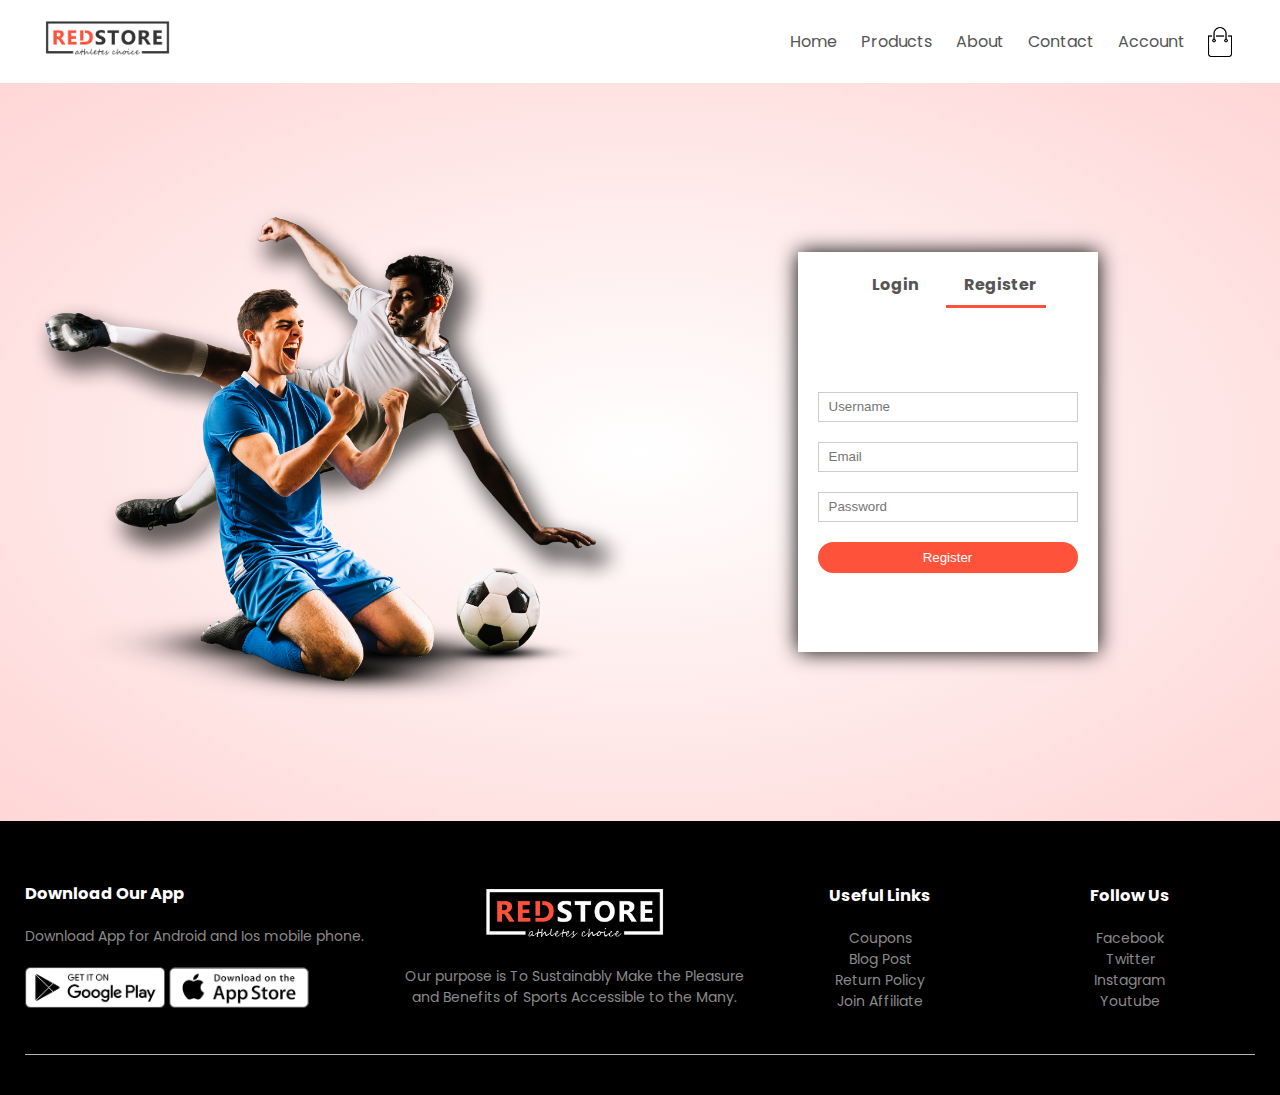
<file: v/account.html>
<!DOCTYPE html>
<html lang = "en">

    <head>
        <meta charset="UTF-8">
        <meta name="viewport" content="width=device-width, initial-scale=1.0"><!--we have added this view port tag and set initial scale to 1 so that our side shoudl be adjustable according to different devices especially for mobile devices-->
        <title>All Products - RedStore</title>
        <link rel="stylesheet" href="CSS/style.css"> 
        <link href="https://fonts.googleapis.com/css2?family=Poppins:wght@200;300;400;500;600;700&display=swap" rel="stylesheet"><!--poppins font from google fonts website then select popping select some types and then embed-->
        <link rel="stylesheet" href="https://stackpath.bootstrapcdn.com/font-awesome/4.7.0/css/font-awesome.min.css"><!--link to connect to font awesome 4 to use different icons, just type font awesome 4 cdn and click on first link and copy the url and past it here with rel="stylesheet"-->
    </head>

    <body>

        <div class="container">

            <!--making navigation bar consist of logo and menu links-->
            <div class="navbar">
                <div class="logo">
                    <img src="images/logo.png" alt="RedStore logo" width=125px>
                </div>
    
                <!--menu-->
                 <nav> 
                    <ul id="MenuItems"><!--use this id in js-->                        <li><a href="">Home</a></li>
                        <li><a href="">Products</a></li>
                        <li><a href="">About</a></li>
                        <li><a href="">Contact</a></li>
                        <li><a href="">Account</a></li>
                    </ul>
                </nav>
                <img src="images/cart.png" alt="cart" width=30px height=30px><!--adding cart image in navigation section -->
                <img src="images/menu.png" class="menu-icon" onclick="menutoggle()"><!--this is the menu icon which  will be displayed on smaller screens with 3 lines, and when we click on it, it will open upside down or like dropdown menu, to open like this we have pass one menutoggle function to it which we have written in the end in js-->
            </div>
        </div>
 <!----------------Account Page---------------->
    <div class="account-page">
      <div class="container">
            <div class="row">

                <div class="col-2"><!--1 column for image and other for form-->
                    <img src="images/image1.png">
                </div>
                
                <div class="col-2">
                    <div class="form-container"><!--column for form-->
                        <div class="form-btn"><!--button for login and register-->
                            <span onclick="login()">Login</span><!--use js-->
                            <span onclick="register()">Register</span>
                            <hr id="Indicator"><!--red orange bar-->
                        </div>

                        <form id="LoginForm"><!--login form-->
                            <input type="text" placeholder="Username">
                            <input type="password" placeholder="Password">
                            <button type="Submit" class="btn">Login</button>
                            <a href="">Forgot Password?</a>
                        </form>

                        <form id="RegForm"><!--registraition form-->
                            <input type="text" placeholder="Username">
                            <input type="email" placeholder="Email">
                            <input type="password" placeholder="Password">
                            <button type="Submit" class="btn">Register</button>
                        </form>


                    </div>
                </div>
                </div>

            </div>
        </div>

    </div>
    <!-------footer------->
    <div class="footer">
        <div class="container"><!-- it will follow same styling as of header-->
            <div class="row">
                
                <!--it contains 4 columns col1 contains text and col2 contain image col3 contains useful links and col4 contains social media links-->
                <div class="footer-col-1">
                    <h3>Download Our App</h3>
                    <p>Download App for Android and Ios mobile phone.</p>
                   
                   <!---add images of play store and appstore in 1st column-->
                    <div class="app-logo">
                        <img src="images/play-store.png">
                        <img src="images/app-store.png">
                    </div>   
                
                </div>

                <div class="footer-col-2">
                    <img src="images/logo-white.png">
                    <p>Our purpose is To Sustainably Make the Pleasure and Benefits of Sports Accessible to the Many.</p>
                </div>

                <div class="footer-col-3">
                    <h3>Useful Links</h3>
                    <ul>
                        <li>Coupons</li>
                        <li>Blog Post</li>
                        <li>Return Policy</li>
                        <li>Join Affiliate</li>
                    </ul>
                    
                </div>

                <div class="footer-col-4">
                    <h3>Follow Us</h3>
                    <ul>
                        <li>Facebook</li>
                        <li>Twitter</li>
                        <li>Instagram</li>
                        <li>Youtube</li>
                    </ul>
                    
                </div>
            </div>
            <!--add horizontal line and copyright text along with clickable link-->
            <hr>
            
        </div>
    </div>         

    <!-----------------JS----------------------->
    <script>
        //declare variable MenuItems which take ul having id "MenuItems"
        
        var MenuItems = document.getElementById("MenuItems");
        MenuItems.style.maxHeight = "0px";//by default, we have set menu or dropdown menu height to 0px, means it is close by default
        
        function menutoggle()//this is the function which we have called above in nav which works on small devices and users click on it
        {
            if (MenuItems.style.maxHeight =="0px")//when user click on it and if it is closed or its height is 0px, then it will open or it should have heigt of 200px upon clicking
            {
                MenuItems.style.maxHeight = "200px"
            }
            else//if user not clicked or it has already opened, then it will upon clicking again closed
            {
                MenuItems.style.maxHeight = "0px" 
            }
        
        }
    </script>    

    <!------------JS for toggle form------------->
    <script>
        var LoginForm = document.getElementById("LoginForm");
        var RegForm = document.getElementById("RegForm");
        var Indicator = document.getElementById("Indicator");

            function register(){//by 

                RegForm.style.transform = "translateX(0px)";//in Css, by default we set translatex(100) so by default, we are at register, thats why when person clicks on register, everything stayed there stayed there
                LoginForm.style.transform = "translateX(0px)";
                Indicator.style.transform = "translateX(100px)";//As mentioned above, in css translatex(100) is set, so for indicator to be by default on register, we set it to 100px;
            }

            function login(){

                RegForm.style.transform = "translateX(300px)";//when person clicks on login, login form shift to 300px forward and register form goes 300px outside, but we cannot see it as we use overflow=hidden in css, if want to see, then remove overflow property.
                LoginForm.style.transform = "translateX(300px)";
                Indicator.style.transform = "translateX(0px)";//as by default on 100px or on register, so when clicks on login, it comes back to 0 px
            }



    </script>

    </body>

</html>
</file>
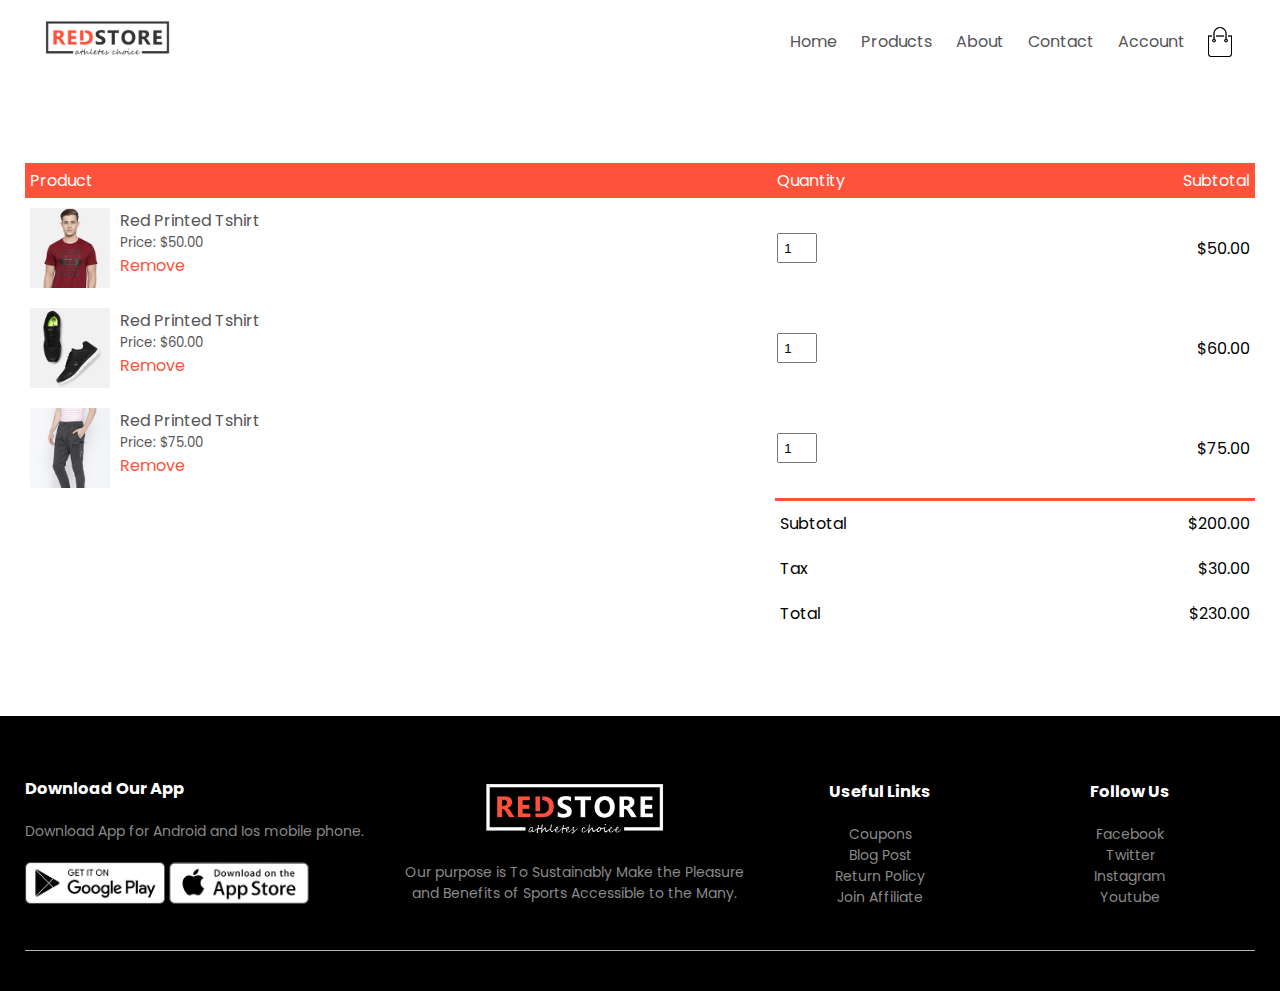
<file: v/cart.html>
<!DOCTYPE html>
<html lang = "en">

    <head>
        <meta charset="UTF-8">
        <meta name="viewport" content="width=device-width, initial-scale=1.0"><!--we have added this view port tag and set initial scale to 1 so that our side shoudl be adjustable according to different devices especially for mobile devices-->
        <title>All Products - RedStore</title>
        <link rel="stylesheet" href="CSS/style.css"> 
        <link href="https://fonts.googleapis.com/css2?family=Poppins:wght@200;300;400;500;600;700&display=swap" rel="stylesheet"><!--poppins font from google fonts website then select popping select some types and then embed-->
        <link rel="stylesheet" href="https://stackpath.bootstrapcdn.com/font-awesome/4.7.0/css/font-awesome.min.css"><!--link to connect to font awesome 4 to use different icons, just type font awesome 4 cdn and click on first link and copy the url and past it here with rel="stylesheet"-->
    </head>

    <body>

        <div class="container">

            <!--making navigation bar consist of logo and menu links-->
            <div class="navbar">
                <div class="logo">
                    <img src="images/logo.png" alt="RedStore logo" width=125px>
                </div>
    
                <!--menu-->
                 <nav> 
                    <ul id="MenuItems"><!--use this id in js-->                        <li><a href="">Home</a></li>
                        <li><a href="">Products</a></li>
                        <li><a href="">About</a></li>
                        <li><a href="">Contact</a></li>
                        <li><a href="">Account</a></li>
                    </ul>
                </nav>
                <img src="images/cart.png" alt="cart" width=30px height=30px><!--adding cart image in navigation section -->
                <img src="images/menu.png" class="menu-icon" onclick="menutoggle()"><!--this is the menu icon which  will be displayed on smaller screens with 3 lines, and when we click on it, it will open upside down or like dropdown menu, to open like this we have pass one menutoggle function to it which we have written in the end in js-->
            </div>
        </div>
    <!--------------Cart Item Detail----------->

    <div class="small container cart-page">
        <table>
            <tr>
                <th>Product</th>
                <th>Quantity</th>
                <th>Subtotal</th>
            </tr>
            <tr>
                <td>
                    <div class="cart-info">
                        <img src="images/buy-1.jpg">
                        <div>
                            <p>Red Printed Tshirt</p>
                            <small>Price: $50.00</small>
                            <a href="">Remove</a>
                        </div>
                    </div>
                </td>
                <td><input type="number" value="1"></td>
                <td>$50.00</td>
            </tr>

            <tr>
                <td>
                    <div class="cart-info">
                        <img src="images/buy-2.jpg">
                        <div>
                            <p>Red Printed Tshirt</p>
                            <small>Price: $60.00</small>
                            <a href="">Remove</a>
                        </div>
                    </div>
                </td>
                <td><input type="number" value="1"></td>
                <td>$60.00</td>
            </tr>

            <tr>
                <td>
                    <div class="cart-info">
                        <img src="images/buy-3.jpg">
                        <div>
                            <p>Red Printed Tshirt</p>
                            <small>Price: $75.00</small>
                            <a href="">Remove</a>
                        </div>
                    </div>
                </td>
                <td><input type="number" value="1"></td>
                <td>$75.00</td>
            </tr>
        </table>

        <div class="total-price">
            <table>
                <tr>
                    <td>Subtotal</td>
                    <td>$200.00</td>
                </tr>
                <tr>
                    <td>Tax</td>
                    <td>$30.00</td>
                </tr>
                <tr>
                    <td>Total</td>
                    <td>$230.00</td>
                </tr>

            </table>
        </div>
    </div>

 
    <!-------footer------->
    <div class="footer">
        <div class="container"><!-- it will follow same styling as of header-->
            <div class="row">
                
                <!--it contains 4 columns col1 contains text and col2 contain image col3 contains useful links and col4 contains social media links-->
                <div class="footer-col-1">
                    <h3>Download Our App</h3>
                    <p>Download App for Android and Ios mobile phone.</p>
                   
                   <!---add images of play store and appstore in 1st column-->
                    <div class="app-logo">
                        <img src="images/play-store.png">
                        <img src="images/app-store.png">
                    </div>   
                
                </div>

                <div class="footer-col-2">
                    <img src="images/logo-white.png">
                    <p>Our purpose is To Sustainably Make the Pleasure and Benefits of Sports Accessible to the Many.</p>
                </div>

                <div class="footer-col-3">
                    <h3>Useful Links</h3>
                    <ul>
                        <li>Coupons</li>
                        <li>Blog Post</li>
                        <li>Return Policy</li>
                        <li>Join Affiliate</li>
                    </ul>
                    
                </div>

                <div class="footer-col-4">
                    <h3>Follow Us</h3>
                    <ul>
                        <li>Facebook</li>
                        <li>Twitter</li>
                        <li>Instagram</li>
                        <li>Youtube</li>
                    </ul>
                    
                </div>
            </div>
            <!--add horizontal line and copyright text along with clickable link-->
            <hr>
        
        </div>
    </div>         

    <!-----------------JS----------------------->
    <script>
        //declare variable MenuItems which take ul having id "MenuItems"
        
        var MenuItems = document.getElementById("MenuItems");
        MenuItems.style.maxHeight = "0px";//by default, we have set menu or dropdown menu height to 0px, means it is close by default
        
        function menutoggle()//this is the function which we have called above in nav which works on small devices and users click on it
        {
            if (MenuItems.style.maxHeight =="0px")//when user click on it and if it is closed or its height is 0px, then it will open or it should have heigt of 200px upon clicking
            {
                MenuItems.style.maxHeight = "200px"
            }
            else//if user not clicked or it has already opened, then it will upon clicking again closed
            {
                MenuItems.style.maxHeight = "0px" 
            }
        
        }
    </script>    

    </body>

</html>
</file>
<file: style.css>
*{
    box-sizing: border-box;
    margin: 0;
    padding: 0;
}

body{
    font-family: 'Poppins', sans-serif;
}
.navbar{
    display: flex;
    align-items: center;
    padding: 20px;

}

nav{
    flex: 1;
    text-align: right;

}

nav ul{
    display: inline-block;
    list-style-type: none;

}

nav ul li{
    display: inline-block;
    margin-right: 20px;
}

a{
    text-decoration: none;
    color: #555;

}

p{
    color: #555;

}

.container{
    max-width: 1300px;
    margin: auto;
    padding-left: 25px;
    padding-right:24px;
}

.row{
    display: flex;
     align-items: center;
    flex-wrap: wrap;
    justify-content: space-around;
}

.col-2{
    flex-basis: 50%;
    min-width: 300px;

}

.col-2 img{
    max-width: 100%;
    padding: 50px 0 ;
}

.col-2 h1{
    font-size: 50px;
    line-height: 60px;
    margin: 25px  0;
}

.btn{
    display: inline-block;
    overscroll-behavior:#ff523b;
    color: #fff;
    padding: 8px 30px;
    margin: 30px 0;
    border-radius: 30px;
}

.btn:hover{
    background-color: #563434;
}
.header{
    background: radial-gradient(#fff,#ffd6d6);
}
.header row{
    margin-top: 70px;
}

.categories{
    margin: 70px 0;
}

.cols-3{
    flex-basis: 30%;
   min-width: 250px;
    margin-bottom: 30px;
}

.cols-3 img{
    width: 100%;
}

.small-container{
    max-width: 1080px;
    margin: auto;
    padding-left: 25px;
    padding-right: 25px;

}

.cols-4{
    flex-basis: 25%;
    padding: 10px;
    min-width: 200px;
    margin-bottom: 50px;
    transition: transform 0.5s;
}
.cols-4 img{
    width: 100%;
}

.title{
    text-align: center;
    margin: 0 auto 80px;
    position: relative;
    color: #555;
    line-height: 60px;
}

.title::after{
    content: '';
    background: #ff523b;
    width: 80px;
    height: 5px;
    border-radius: 5px;
    position: absolute;
    bottom: 0;
    left: 50%;
    transform: translateX(-50%);
}

h4{
    color: #555;
    font-weight: normal;

}

.cols-4 p{
    font-size: 14px;
}


.cols-4:hover{
transform: translateY(-5px);
}

.offer{
    background: radial-gradient(#fff,#ffd6d6);
    margin-top: 30px;
    padding: 30px 0;
}

.col-2 .offer-img{
    padding: 50px;
}

small{
    color: #555;
}

.testimonials{
    padding-top: 100px;
}

.testimonials cols-3{
    text-align: center;
    padding: 40px 20px;
    box-shadow: 0 0 20px 0px rgba(0,0,0,0.1);
    cursor: pointer;
    transition: transform 0.5s;
}

    .testimonials .cols-3 img{
        width: 50px;
        margin-top: 20px;
        border-radius: 50%;
    }


    .testimonials .cols-3:hover{
        transform: translateY(-10px);
    }
</file>
<file: v/CSS/style.css>
*{                              /* "*" is used for all elements in your website*/
    margin:0;               
    padding:0;
    box-sizing: border-box;     /*box sizing: border-box is used to add padding and border in both width and heghts.*/ 

}
body{
    font-family: 'Poppins', sans-serif;
}

.navbar{
    display: flex;
    align-items: center;
    padding: 20px;

}
nav{
    flex: 1;
    text-align: right;
}
nav ul{
    display: inline-block;
    list-style-type: none;
}
nav ul li{
    display: inline-block;
    margin-right:20px;
}
/*for menu links*/
a{
    text-decoration: none;
    color:#555;
}
p{
    color:#555;
}
.container{
    max-width: 1300px;/*width of the header section will not be more than 1300px*/
    margin: auto;
    padding-left: 25px;
    padding-right: 25px;
}
/*dividing text and image in haif*/
.row{
    display: flex;/*flexible content*/
    align-items: center;
    flex-wrap: wrap;/*wrap place single line or multi lines in given space.*/ 
    justify-content: space-around;/*"Display the flex items with space before, between, and after the lines:"*/
}
.col-2{
    flex-basis: 50%;/*divide it into haif*/
    min-width: 300px;
}
.col-2 img{
    max-width: 100%;/*should not be more than 100%*/
    padding: 50px 0px;/*top bottom 50, left right 0*/
}
.col-2 h1{
    font-size: 50px;
    line-height: 60px;
    margin: 25px;
}
.col-2 p{
    margin-left:25px;
}

/*design header button explore now*/
.btn{
    display: inline-block;
    background-color: #ff523b;
    color: #fff;
    padding: 8px 30px;
    margin: 30px 0;
    margin-left: 25px;
    border-radius: 30px;
    transition: background 0.5s;/*below I have specified the change in button color when hover. this transition will delay color change by 0.5 sec*/
}
.btn:hover{
    background: #563434;
}
.header{
    background: radial-gradient(#fff, #ffd6d6);
}
.header .row{
    margin-top: 75px;
}
/*for featured categories are*/
.categories{
    margin: 70px 0px;
}
.col-3{
    flex-basis: 30%;/*30% for each image*/
    min-width: 250px;/*images should have min width of 250 px*/
    margin-bottom: 30px;
}
.col-3 img{
    width: 100%;/*utilize full col-3 width which has min-width of 250 px*/
}
/*featured products*/
/*small container edit whole section consist of rows*/
.small container{
    max-width: 1080px;
    margin:auto;/*make images in center*/
    padding-left: 25px;
    padding-right: 25px;
}
/*col-4 will edit col of images*/
.col-4{
    flex-basis: 25%;/*each image column occupies 25% each*/
    padding: 10px;
    min-width: 200px;
    margin-bottom: 50px;
    transition: transform 0.5s;/*when apply hover effect it will move image with 5sec delay*/
}
.col-4 img{
    width: 100%;/*each image occupies full column width*/
}
/*for title class consist of heading of feature products*/
.title{
    text-align: center;
    margin: 0px auto 80px;
    position: relative;
    line-height: 60px;
    color: #555;
}

/*to make divider after featured products heading*/
.title::after{/*after is used to place something after anything*/
    content: "";/*will place divider after title content*/
    background: #ff523b;/*color of divider*/
    width: 80px;/*these all are the features of divider*/
    height:5px;
    border-radius: 5px;
    position: absolute;
    bottom: 0;
    left: 50%;/*50% from l.H.S*/
    transform: translateX(-50%);
}
/*for products title*/
h4{
    color: #555;
    font-weight: normal;
}
/*for products price*/
.col-4 p{    
    font-size: 14px;
}
/*change color of rating stars -> .rating for rating class and .fa for icons*/
.rating .fa{
    color: #ff523b;
}
/*hover effect to feature products images*/
.col-4:hover{
    transform: translateY(-5px);/*hover effect to col-4 which contain 4 images of featured products and image move in y direction when hover*/ 
}
/*offer section*/

.offer{
    background: radial-gradient(#fff, #ffd6d6);
    margin-top: 80px;
    padding: 30px;
}
.col-2 .offer-img{
    padding: 50px;   
}
small{
    color: #555;
    display: block;
    margin-left:25px;
}
/*testimonial*/
.testimonial{
    padding-top: 100px;
}
.testimonial .col-3{
    text-align: center;
    padding: 40px 20px;
    box-shadow: 0 0 20px 0 rgba(0,0,0,0.1);/*it will add shadow to each column like a box*/
    cursor: pointer;/*it convert cursor to shape pointer when moving cursor over testimonials*/
    transition: transform 0.5s;/*for hover effect*/
}
.testimonial .col-3 img{/*for the images of testimonials*/
    width: 50px;
    margin-top: 20px;
    border-radius: 50%;

}
.testimonial .col-3:hover{
    transform: translateY(-10px)/*hover effect to each column*/
}
/*designing quote section*/
.fa.fa-quote-left{
    font-size: 34px;
    color: #ff523b;/*color of quote icon*/
}
.col-3 p{/*modify p of testimonials*/
    font-size:12px;
    margin: 12px 0;
    color: #777;
}
.testimonial .col-3 h3{
    font-weight: 600;
    color: #555;
    font-size: 16px;
}
/*brands*/
.brands{
    margin: 100px auto;
}
.col-5{
    width: 160px;
}
.col-5 img{
    width: 100%;
    cursor: pointer;
    filter: grayscale(100%)/*logo color would be gray*/
}
.col-5 img:hover{
    filter: grayscale(0);/*when hover on brands, it will remove gray color*/
}
/*designing footer*/
.footer{
    background: #000;/*footer background color is black*/
    color: #8a8a8a;/*text color*/
    font-size: 14px;
    padding: 60px 0 20px;
}
.footer p{
    color: #8a8a8a;/*paragraphs color in class footer*/
}
.footer h3{
    color: #fff;/*heading color is white*/
    margin-bottom: 20px;
}
.footer-col-1, .footer-col-2, .footer-col-3, .footer-col-4{
    min-width: 250px;/*all columns should have a min width of 250px*/
    margin-bottom:20px;
}
.footer-col-1{
    flex-basis: 30%;
}
.footer-col-2{
    flex: 1;/*flex 1 is used to fill complete occupy given space*/
    text-align: center;
}
.footer-col-2 img{
    width: 180px;/*editing image in col2*/
    margin-bottom: 20px;
}
.footer-col-3, .footer-col-4{
    flex-basis: 12%;/*both footer col3 and col4 occupies 12% each*/
    text-align: center;
}
ul{
    list-style-type: none;/*remove bullets from links specially links which are in footer*/
}
.app-logo{
    margin-top: 20px;
}
.app-logo img{
    width: 140px;
}
.footer hr{
    border: none;
    background: #b5b5b5;
    height: 1px;
    margin: 20px 0;
}
.copyright{
    display: block;
    text-align: center;
    color: #fff;
}

/*-----------media query for menu-------------*/

.menu-icon{
    width: 28px;/*width of menu icon image*/
    margin-left: 20px;
    display: none;/*initially menu icon image will not be visible on any screen*/
}
/*we have to display menu icon for small screens only and hide it for larger screens*/

/*menu icon will be visible for width of page less than 800px, above 800px or larger screen it will not be visible and we get navbar */
@media only screen and (max-width:800px){
    nav ul{/*for whole dropdown menu chart*/
        position: absolute;
        top: 70px;
        left: 0;
        background: #333;
        width: 100%;
        overflow: hidden;/*before applying this, we were getting menu links open, so to clipped or close them and to work them only when clicked, we use overflow hidden*/
        transition: max-Height 0.5s;/*this will make dropdown menu to open with little bit delay and make it stylish*/
   
    }
    nav ul li{/*for home contacts etc*/
        display: block;
        margin-right: 50px;
        margin-top: 10px;
        margin-bottom: 10px;

    }
    nav ul li a{/*dropdown menu link color would be white*/
        color: #fff;
    }
    .menu-icon{/*we again call menu icon in smaller screen, before smaller screen, we set display none, means initially it was not visible for any screen, but now it will be visible for smaller screens as we set display to block*/
        display:block;
        cursor: pointer; 
    }

}
/*All prodcuts page*/
.row-2{
    justify-content: space-between;/*create some space heading and selection panel*/
    margin: 100px auto 50px;
}
select{
    border: 1px solid #ff523b;/*create red border around dropdown select panel*/
    padding: 5px;
}
select:focus{
    outline: none;/*the issue was when create red border above, it shows red border but upon selecting other option it again becomes black, so we set outline none upon clicking and for clicking or tabing, focus is used*/ 
}
.page-btn{
    margin: 0 auto 80px;
}
.page-btn span{/*desigining pages no button which we have made using span tag*/
    display: inline-block;
    border: 1px solid #ff523b;
    margin-left: 10px;
    width: 40px;
    height: 40px;
    text-align: center;  
    line-height: 40px;
    cursor: pointer;
}
.page-btn span:hover{/*adds hover effect to page btn*/
    background: #ff523b;
    color: #ffff;
}
/*single product details*/
.single-product{
    margin-top: 80px;
}
.single-product .col-2 img{
    padding: 0;
}
.single-product .col-2{
    padding: 20px;
    text-align: left;
}

.single-product select{/*styling size dropdown*/
    display: block;
    padding: 10px;
    margin-top: 20px;
}
.single-product h4{
    margin: 20px 0;
    font-size: 22px;
    font-weight: bold; 

}

.single-product input{/*style no of products input*/
    width: 50px;
    height: 40px;
    font-size: 20px;
    margin-right: 10px;
    border: 1px solid #ff523b;
}
input:focus{
    outline: none;
}
.single-product .fa{/*styling icon with product details h3*/
    color: #ff523b;
    margin-left: 10px;
}
.small-img-row{
    display:flex;/*make all 4 images flexible*/
    justify-content: space-between;/*this will make all 4 images to take equal available space in single line without any gap, mean 25% each col, and to place gap between each col, we call col below and made 24% so to have a gap*/
}
.small-img-col{
    flex-basis: 24%;/*this will make each column to take 24% space and 1% gap*/
}
.single-product .col-2 p{
    margin-left: 0px;
}
.single-product .col-2 h1{
    margin-left: 0px;
}
/*Cart Items*/
.cart-page{
    margin: 80px auto;
}
table{
    width: 100%;/*takes full width of the web page*/
    border-collapse: collapse;
}
.cart-info{
    display: flex;
    flex-wrap: wrap;
}
th{
    text-align: left;
    padding: 5px;
    color: white;
    background: #ff523b;
    font-weight: normal;
}
td{
    padding: 10px 5px;
}
td input{
    width: 40px;
    height: 30px;
    padding: 5px;
}
td a{
    color: #ff523b;
    ffont-size: 12px;
}
td img{
    width: 80px;
    height: 80px;
    margin-right: 10px;
}
td small{
    padding-left: 0px;
    margin-left: 0px;
}

.total-price{
    display: flex;
    justify-content: flex-end;/*put content with max width at the end, if flex start, then put content at start with max width as we mentioned max width below*/
}
.total-price table{
    border-top: 3px solid #ff523b;
    width: 100%;
    max-width: 480px;
}
td:last-child{
    text-align: right;/*align all last column values to right, in our case, these are prices*/
}
th:last-child{
    text-align: right;
}
/*account page*/
.account-page{
    padding: 50px 0;
    background: radial-gradient(#fff, #ffd6d6);

}
.form-container{/* in account page first column, we place an image, and in second coloumn we place form having following specs*/
    background: #fff;
    width: 300px;
    height: 400px;
    position: relative;
    text-align: center;
    padding: 20px 0;
    margin: auto;
    box-shadow: 0 0 20px 0px rgba(0, 0, 0, 1);
    overflow: hidden;
}
.form-container span{
    font-weight: bold;
    padding: 0 10px;
    color: #555555;
    cursor: pointer;
    width: 100px;
    display: inline-block;
}
.form-btn{
    display: inline-block;
}
.form-container form{
    max-width: 300px;
    padding: 0 20px;
    position:absolute;
    top: 130px;
    transition: transform 1s;

}
form input{
    width: 100%;
    height: 30px;
    margin: 10px 0;
    padding: 0 10px;
    border: 1px solid #ccc;
}
form .btn{
    width: 100%;
    border: none;
    cursor: pointer;
    margin: 10px 0; 
}
form .btn:focus{
    outline: none;
}
#LoginForm{
    left: -300px;
     
}
#RegForm{
    left: 0;
}
form a{
    font-size: 12px;
}
#Indicator{
    width: 100px;
    border: none;
    background: #ff523b;
    height: 3px;
    margin-top: 8px;
    transform: translateX(100px);
    transition: transform 1s;
}












/*----------media query for each and every item display on mobile or screen size less than 600px---------------*/

@media only screen and (max-width: 600px){

    .row{/*this is the row which we have used in every section*/
        text-align: center;/*when open on mobile, we make text in every row to be center align*/
    }
    .col-2, .col-3,.col-4{/*for all columns view on mobile, we want one column single line occupying 100% width we not want 3 or 4 in single line*/
        flex-basis: 100%;
    }
    /*for single product detail page*/
    .single-product .row{
        text-align: left;
    }
    .single-product .col-2{
        padding: 20px;
    }
    .single-product h1{
        font-size: 26px;
        line-height: 26px;
    }
    /*for cart page*/
    .cart-info p{
        display:none;/*hide product name in smaller screen*/
    }

}
</file>
